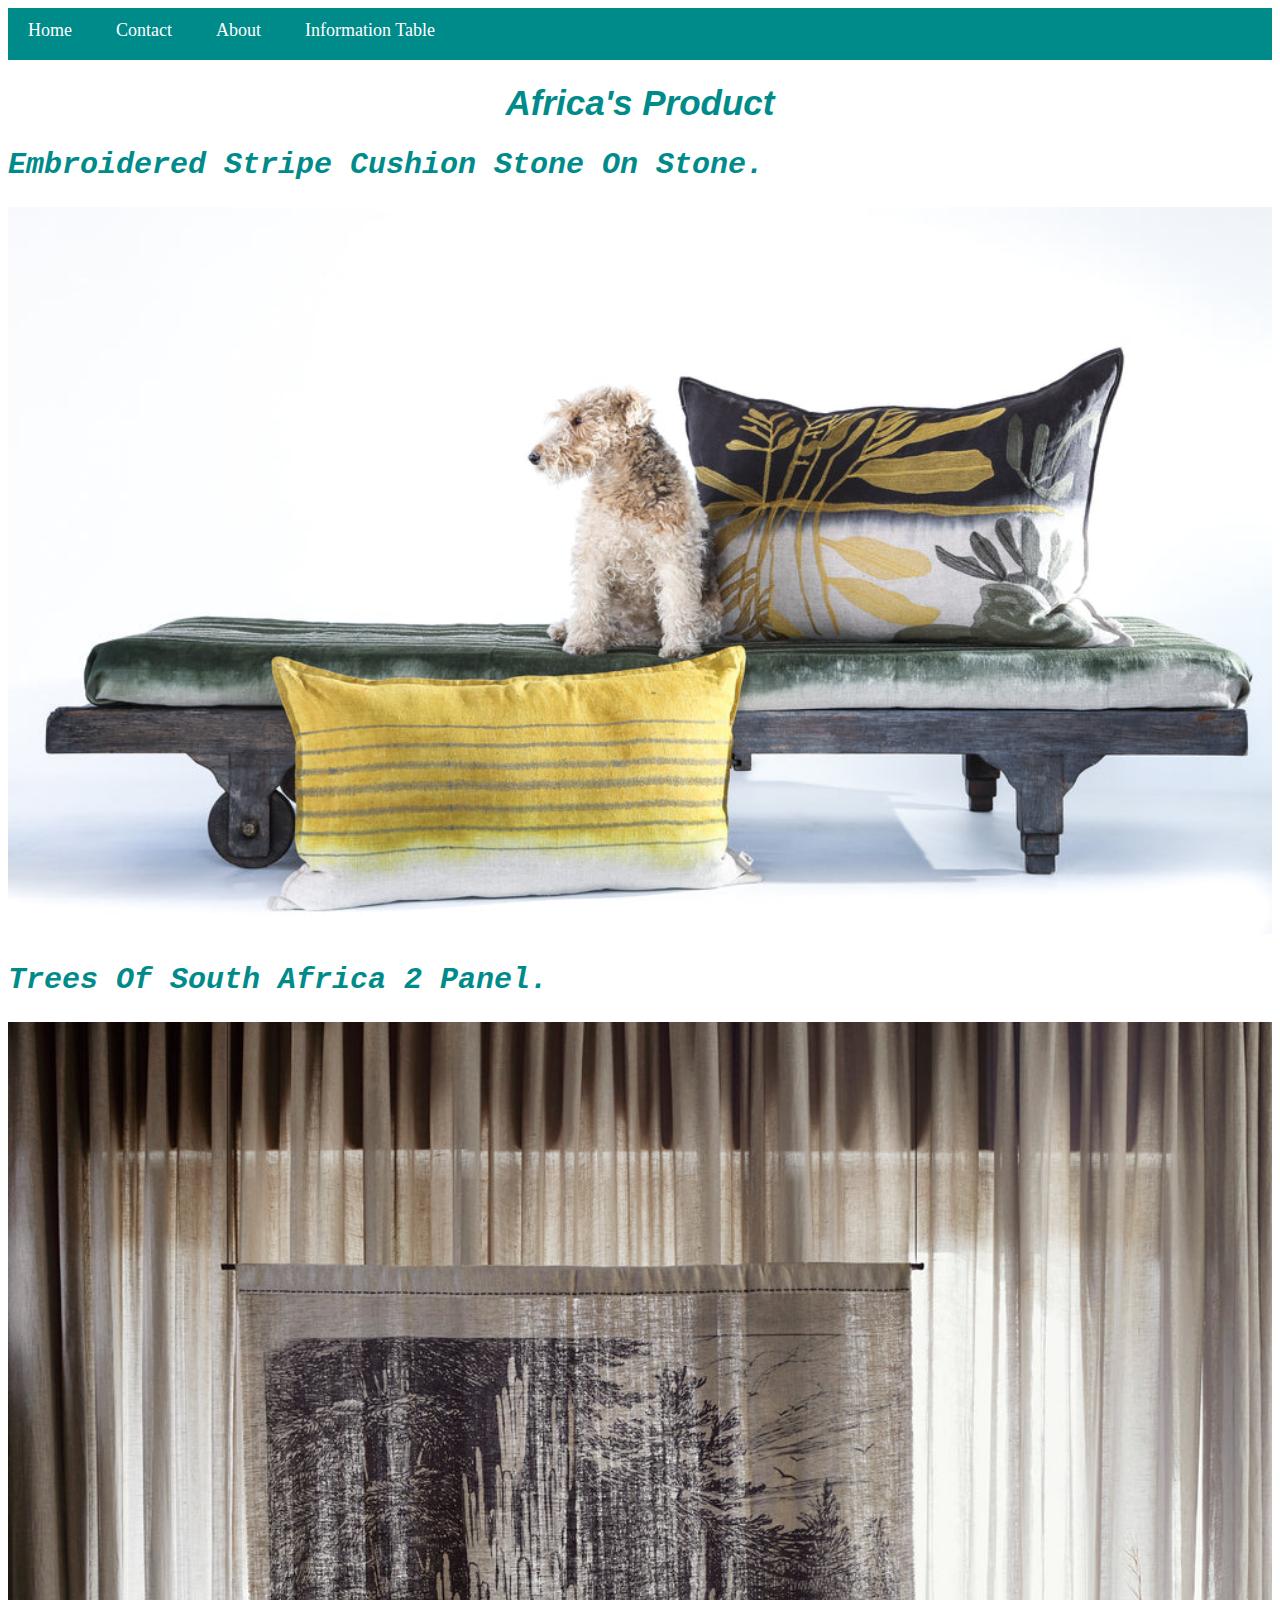
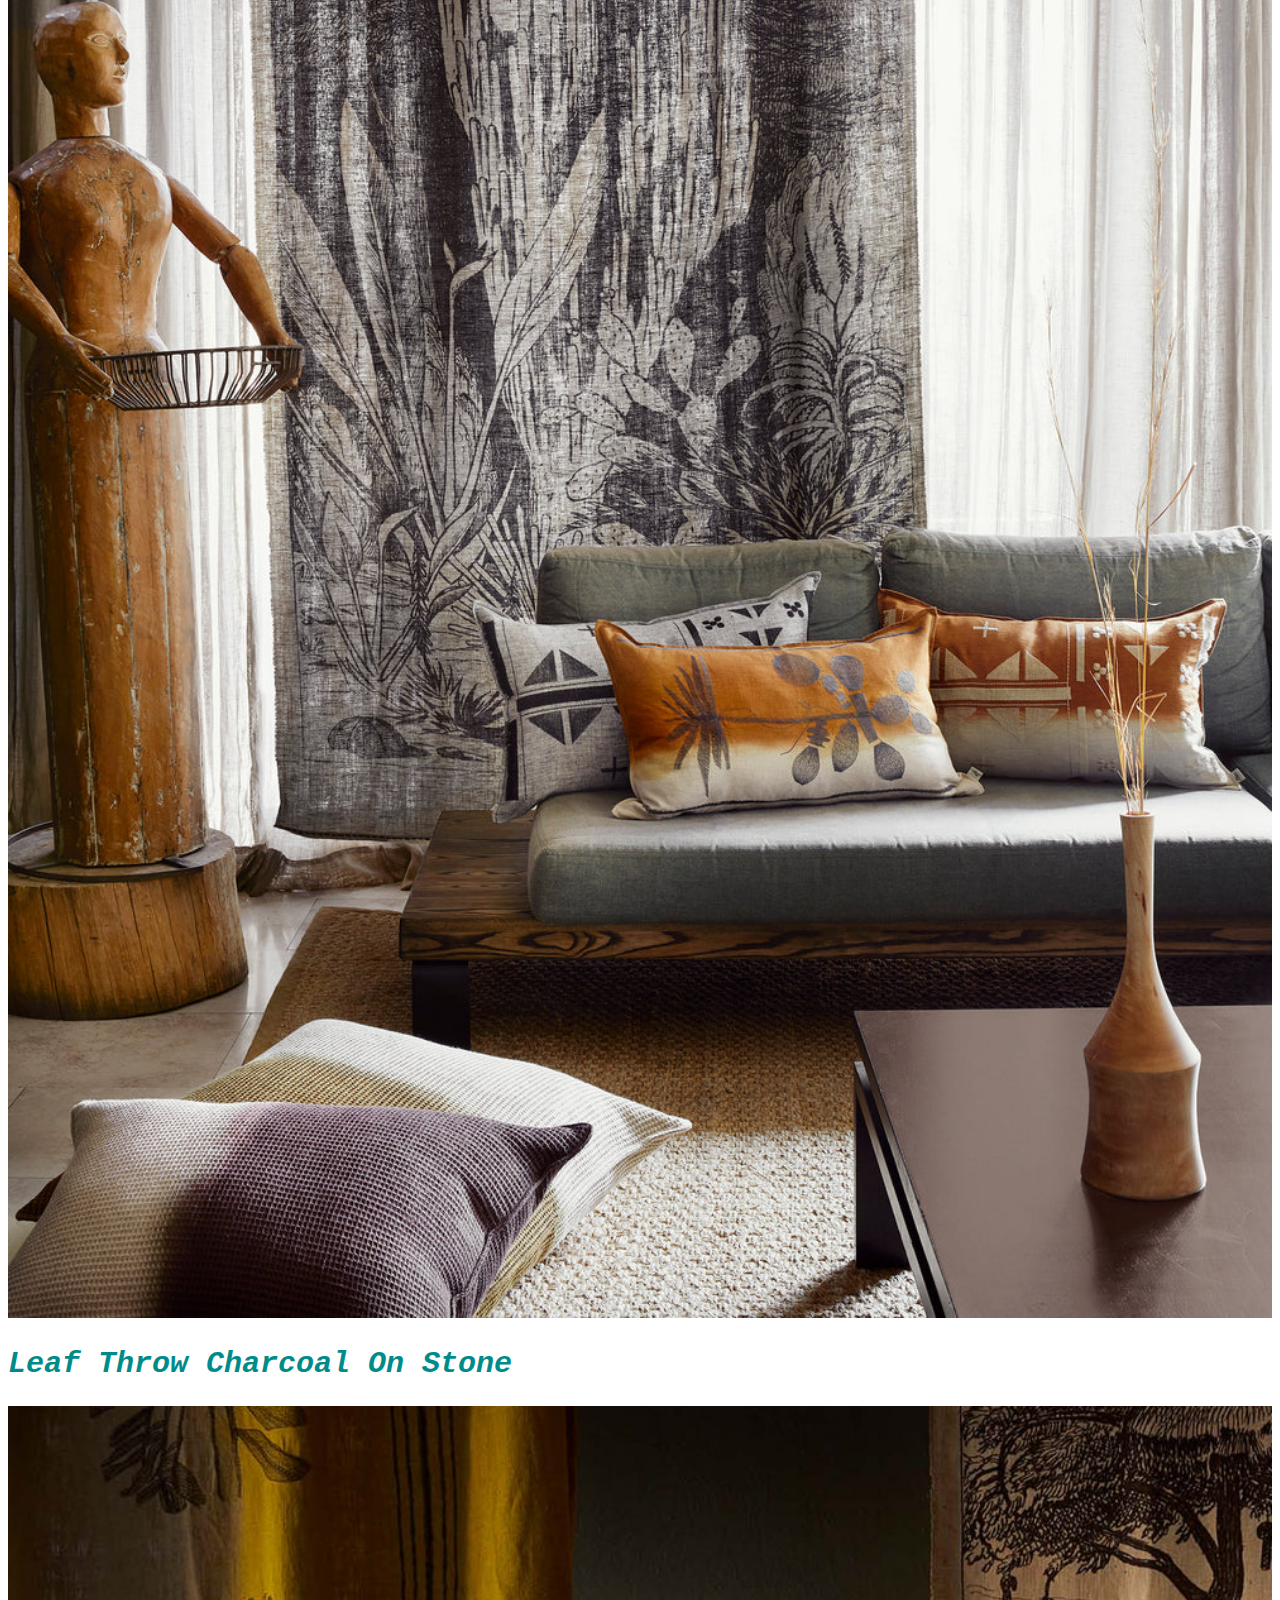
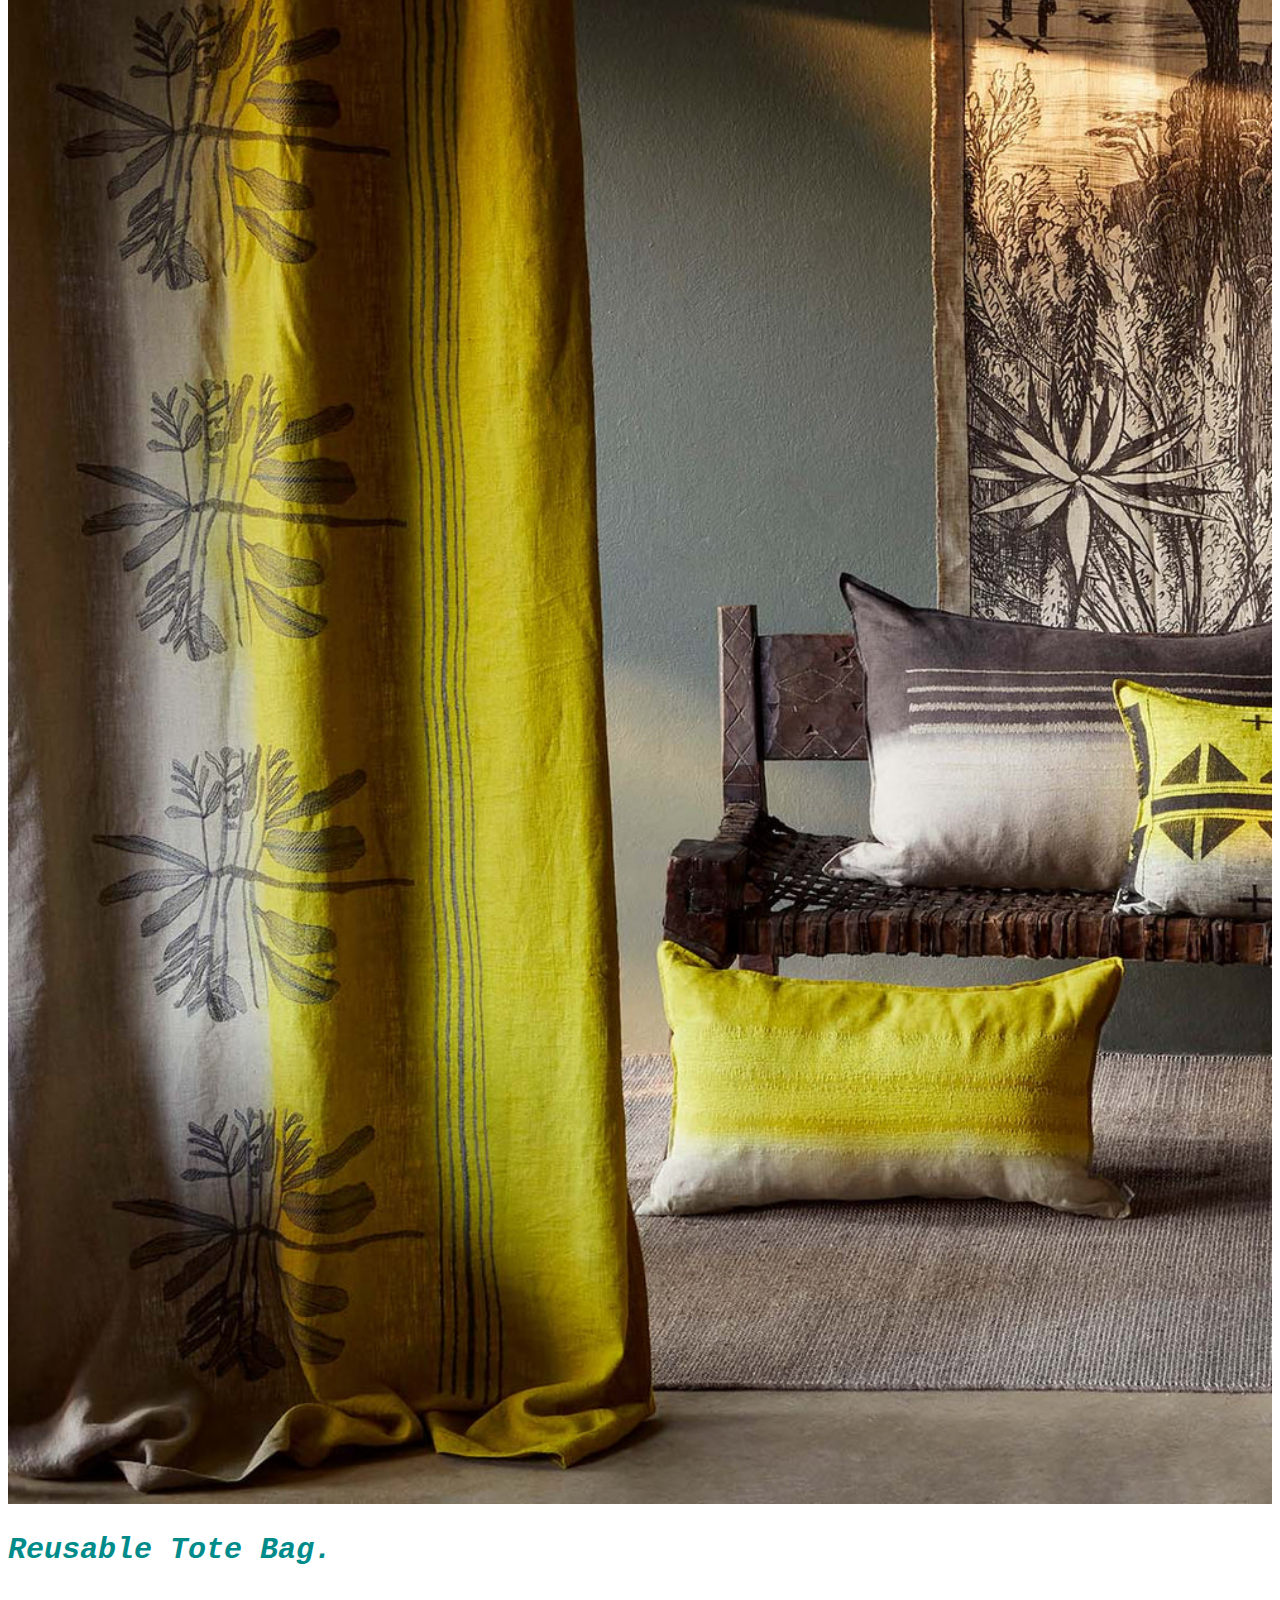
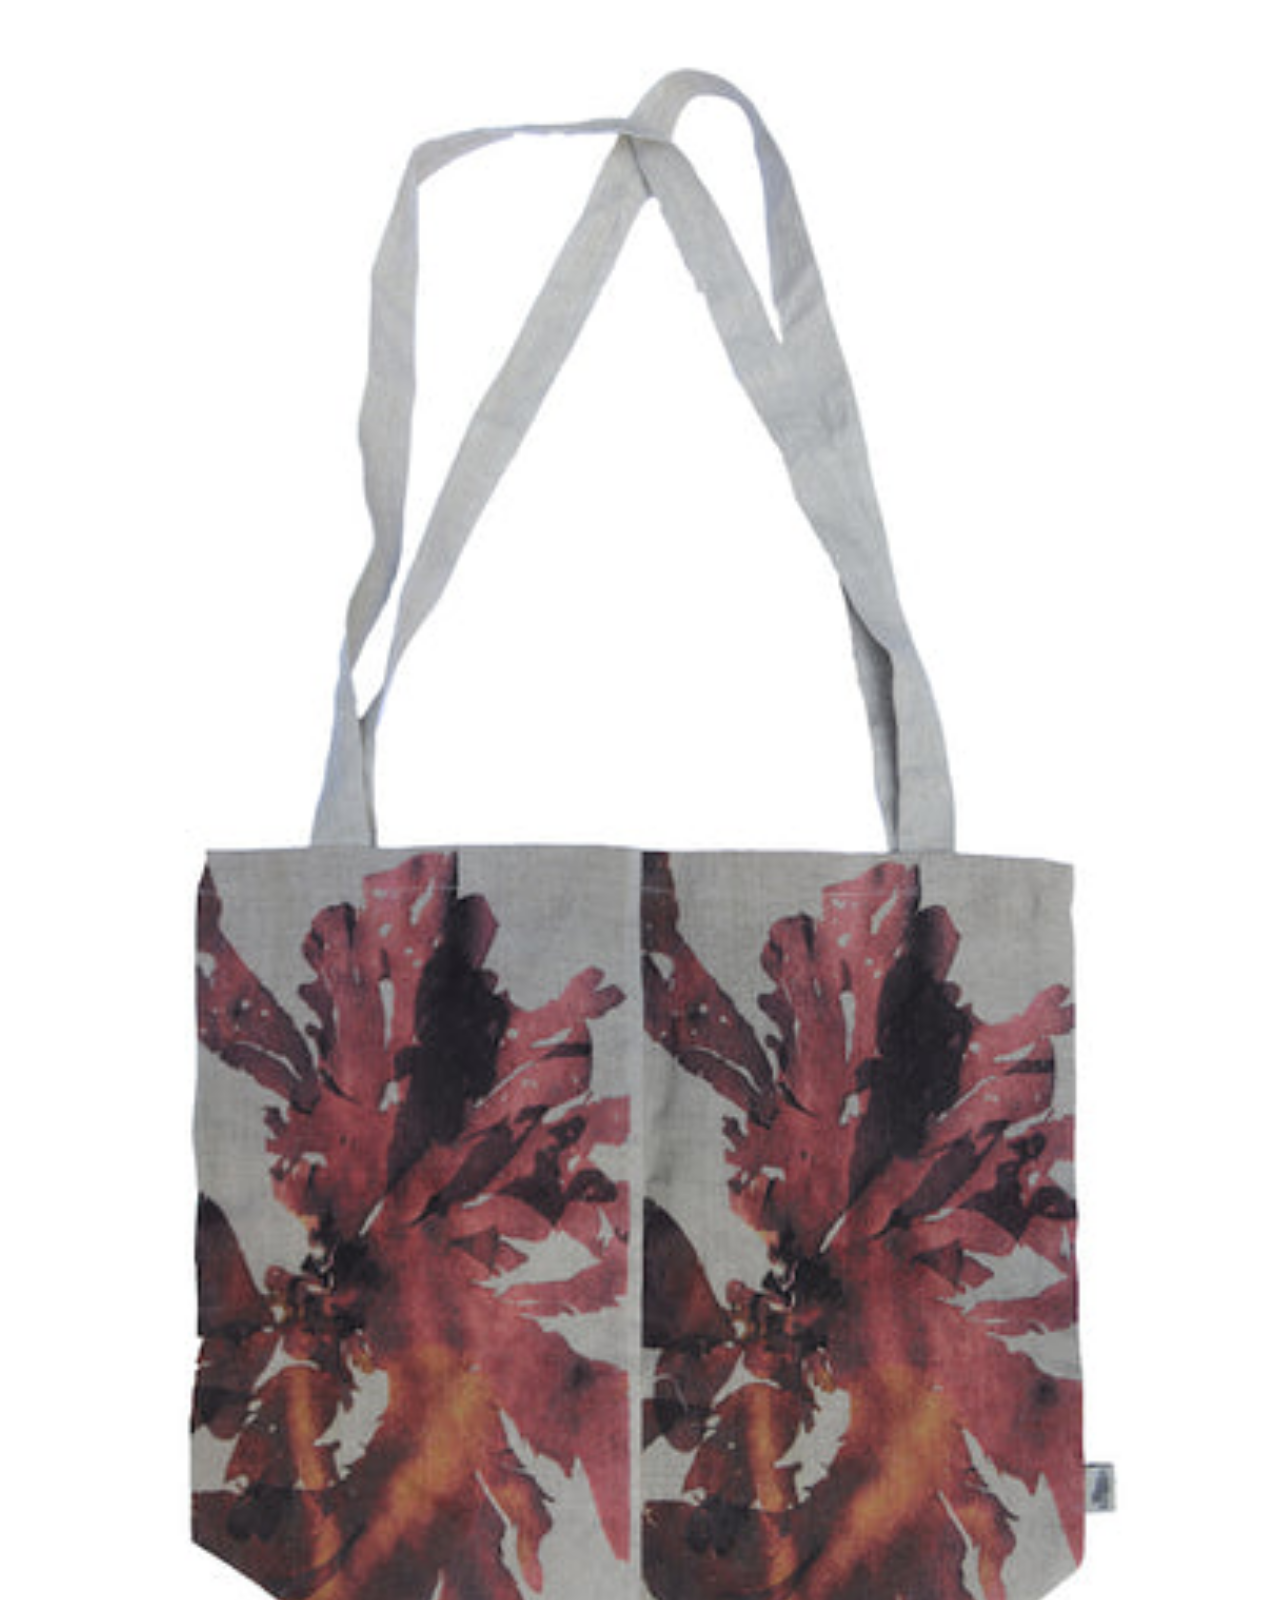
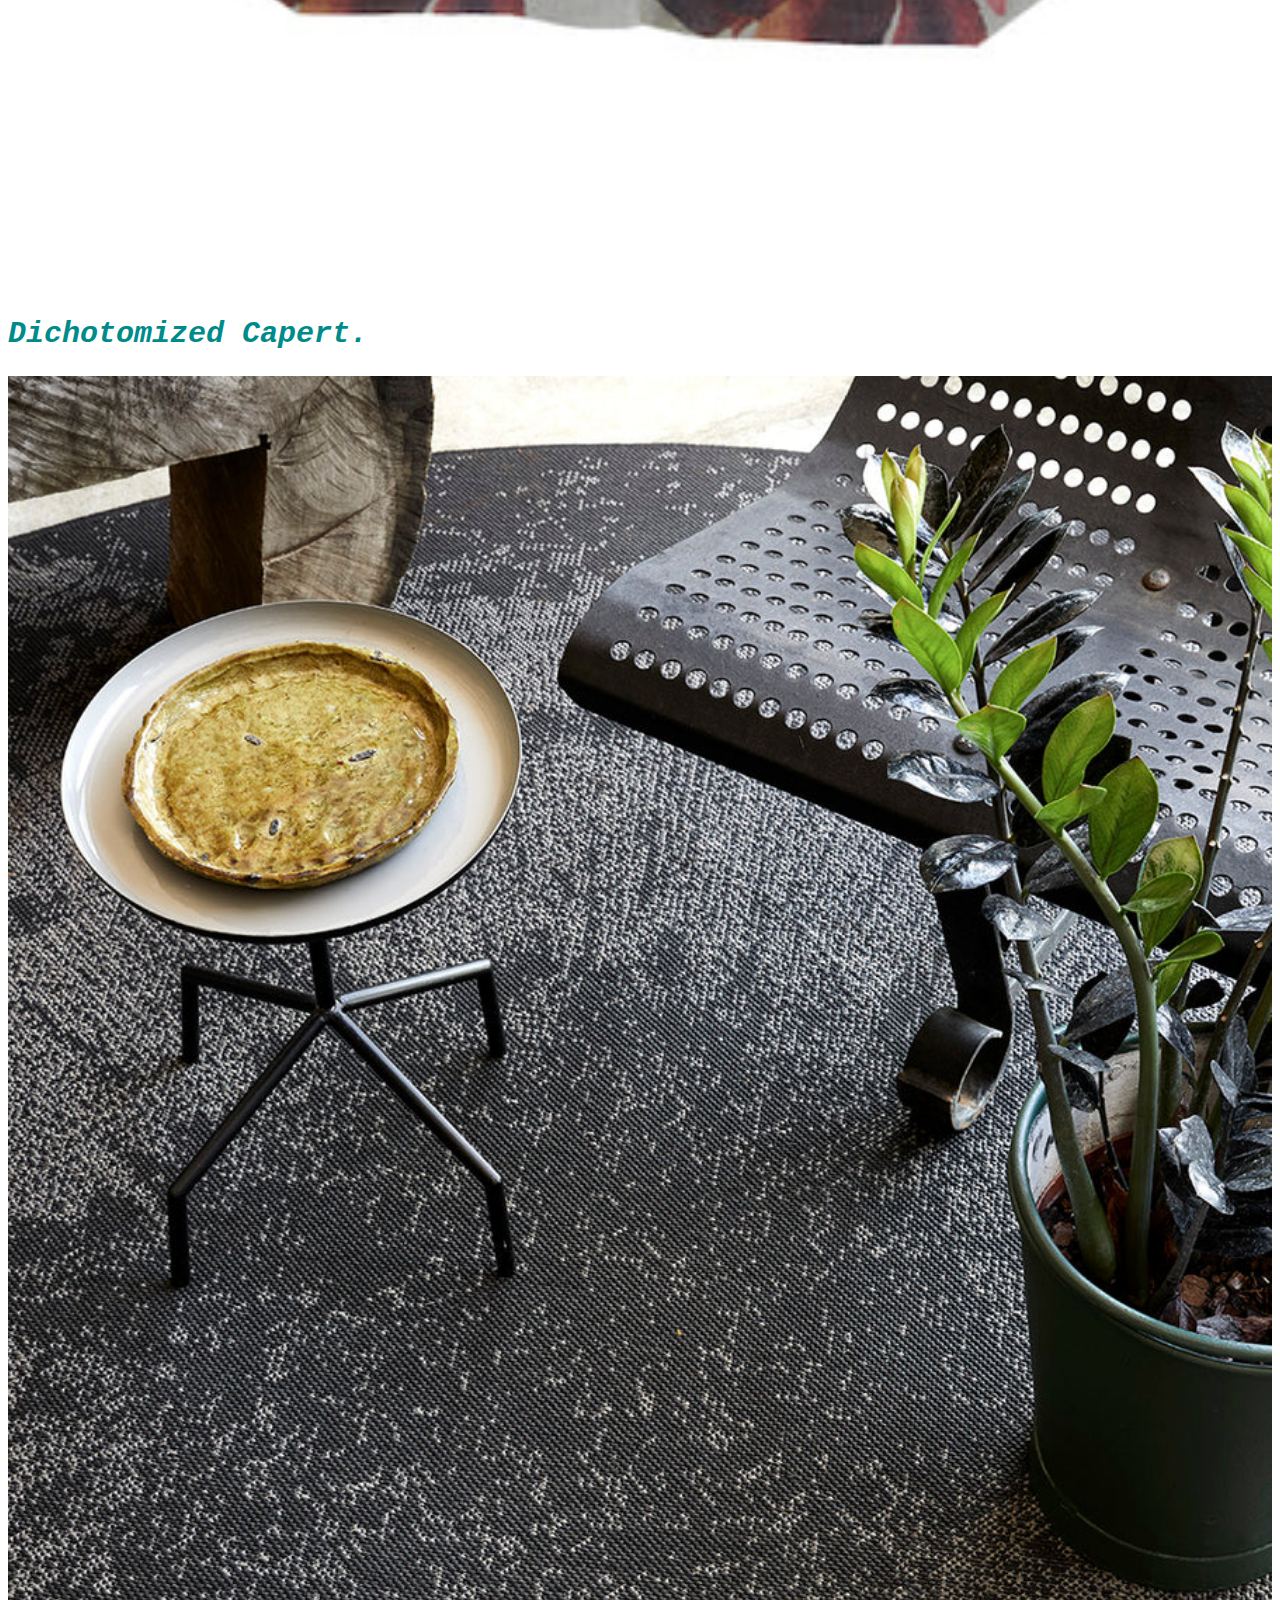
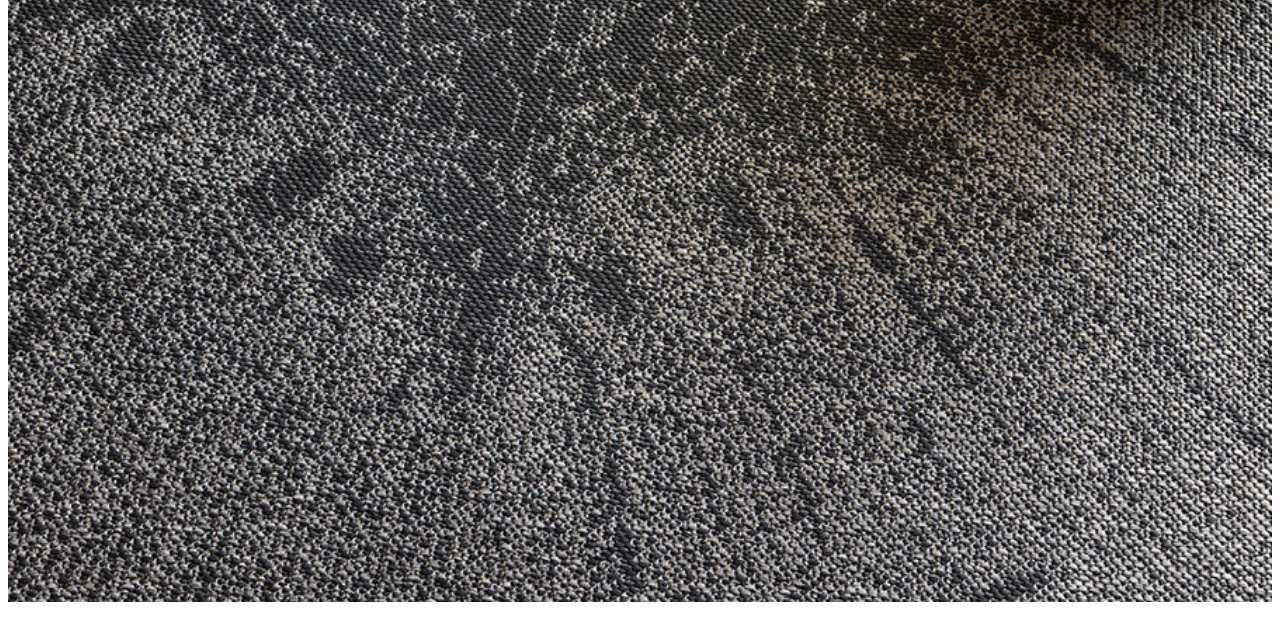
<file: index.html>
<!DOCTYPE html>
 <html>
     <head>
          <link rel="stylesheet" href="style.css">       
     </head>
     <body>
     <div id="menu">
                <a href="index.html">Home</a>
                <a href="contact.html">Contact</a>
                <a href="about.html">About</a>
                <a href="product-information-table.html">Information Table</a>
         </div>
        <div class="gallery">
              <h1>Africa's Product</h1>
                <h2>Embroidered Stripe Cushion Stone On Stone.</h2>
                  <a href="product1.html"><img src="images/image1.jpg"/></a>
              <h2>Trees Of South Africa 2 Panel.</h2>
                  <a href="product2.html"><img src="images/evolution_july22_04_low_1000x.jpg"/></a>
              <h2>Leaf Throw Charcoal On Stone</h2>
                  <a href="product3.html"><img src="images/LeafThrowCH-STAcidYellow_1000x%20(1).jpg"/></a>
              <h2>Reusable Tote Bag.</h2>
                  <a href="product4.html"><img src="images/web3_400x.jpg"/></a>
              <h2>Dichotomized Capert.</h2>
                  <a href="product5.html"><img src="images/evolution_nov22_09_low_900x.jpg"/></a>
            </div>
             <div class=""></div>
      </body>
 </html>
</file>
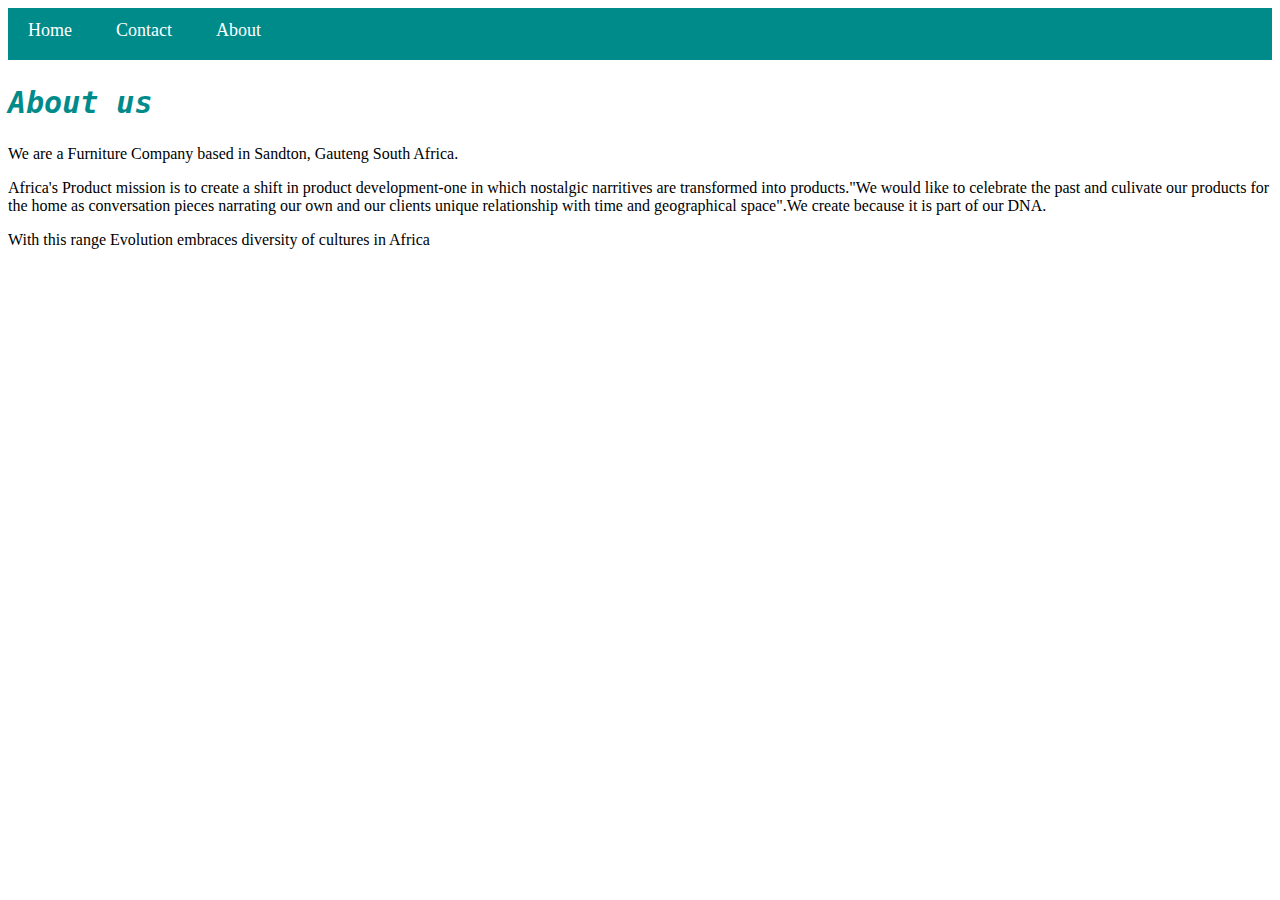
<file: about.html>
<!DOCTYPE html>
<html>
    <head>
          <link rel="stylesheet" href="style.css">
    </head>
   <body>
      <div id="menu">
          <a href="index.html">Home</a>
          <a href="contact.html">Contact</a>
          <a href="about.html">About</a>
      </div>
        <h2>About us</h2>
          <p>We are a Furniture Company based in Sandton, Gauteng South Africa.</p>
          <p>Africa's Product mission is to create a shift in product development-one in which nostalgic narritives are transformed into products."We would like to celebrate the past and culivate our products for the home as conversation pieces narrating our own and our clients unique relationship with time and geographical space".We create because it is part of our DNA. </p> 
          <P>With this range Evolution embraces diversity of cultures in Africa</P>
   </body>
</html>
</file>
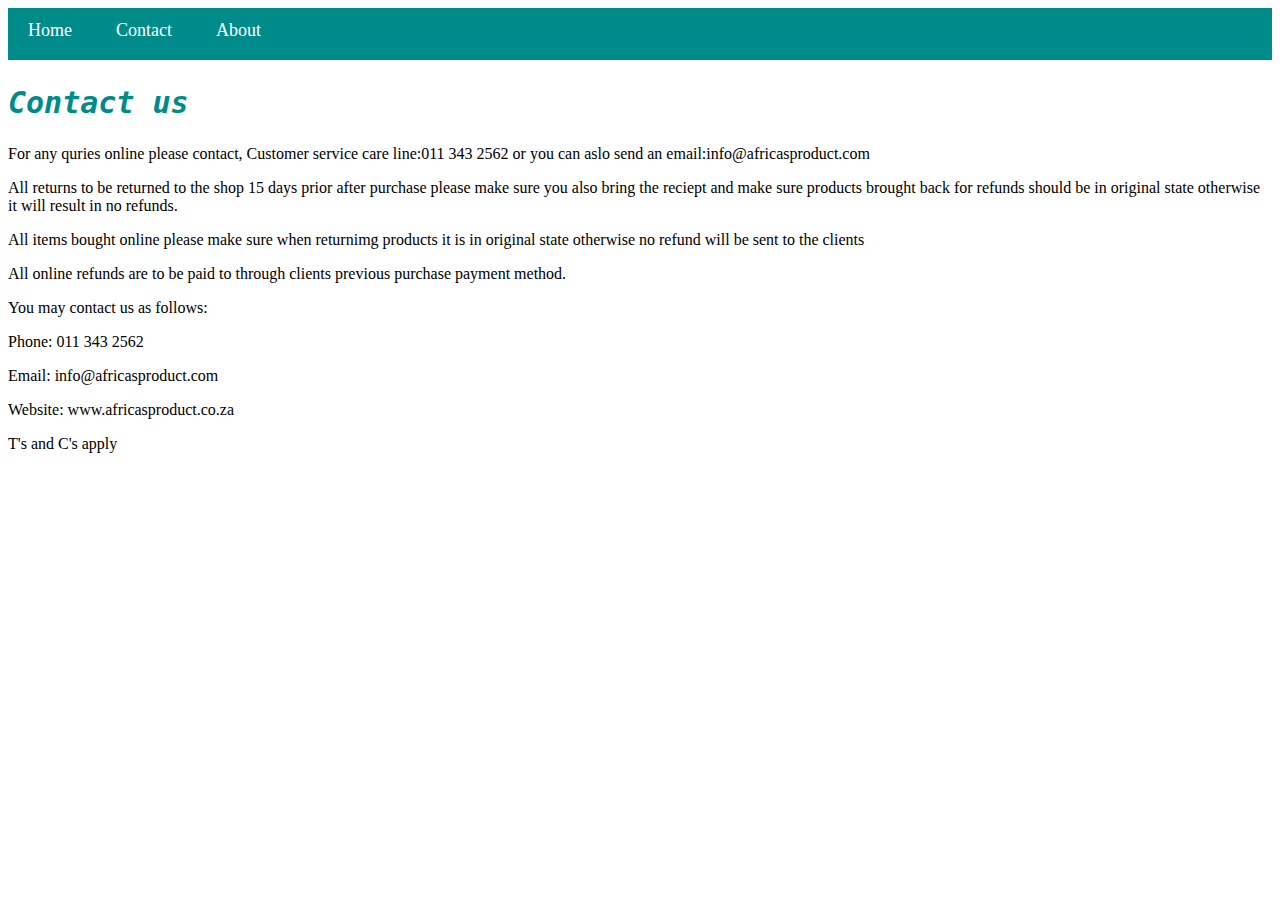
<file: contact.html>
<!DOCTYPE html>
<html>
    <head>
         <link rel="stylesheet" href="style.css">
    </head>
    <body>
       <div id="menu">
          <a href="index.html">Home</a>
          <a href="contact.html">Contact</a>
          <a href="about.html">About</a>
       </div>
        <h2>Contact us</h2>
          <p>For any quries online please contact, Customer service care line:011 343 2562 or you can aslo send an email:info@africasproduct.com</p>
          <p>All returns to be returned to the shop 15 days prior after purchase please make sure you also bring the reciept and make sure products brought back for refunds should be in original state otherwise it will result in no refunds.</p>
          <p>All items bought online please make sure when returnimg products it is in original state otherwise no refund will be sent to the clients</p>
          <P>All online refunds are to be paid to through clients previous purchase payment method.</P>
          <p>You may contact us as follows:</p>
          <p>Phone: 011 343 2562</p>
          <p>Email: info@africasproduct.com</p>
          <p>Website: www.africasproduct.co.za</p>
          <p>T's and C's apply</p>
    </body>
</html>
</file>
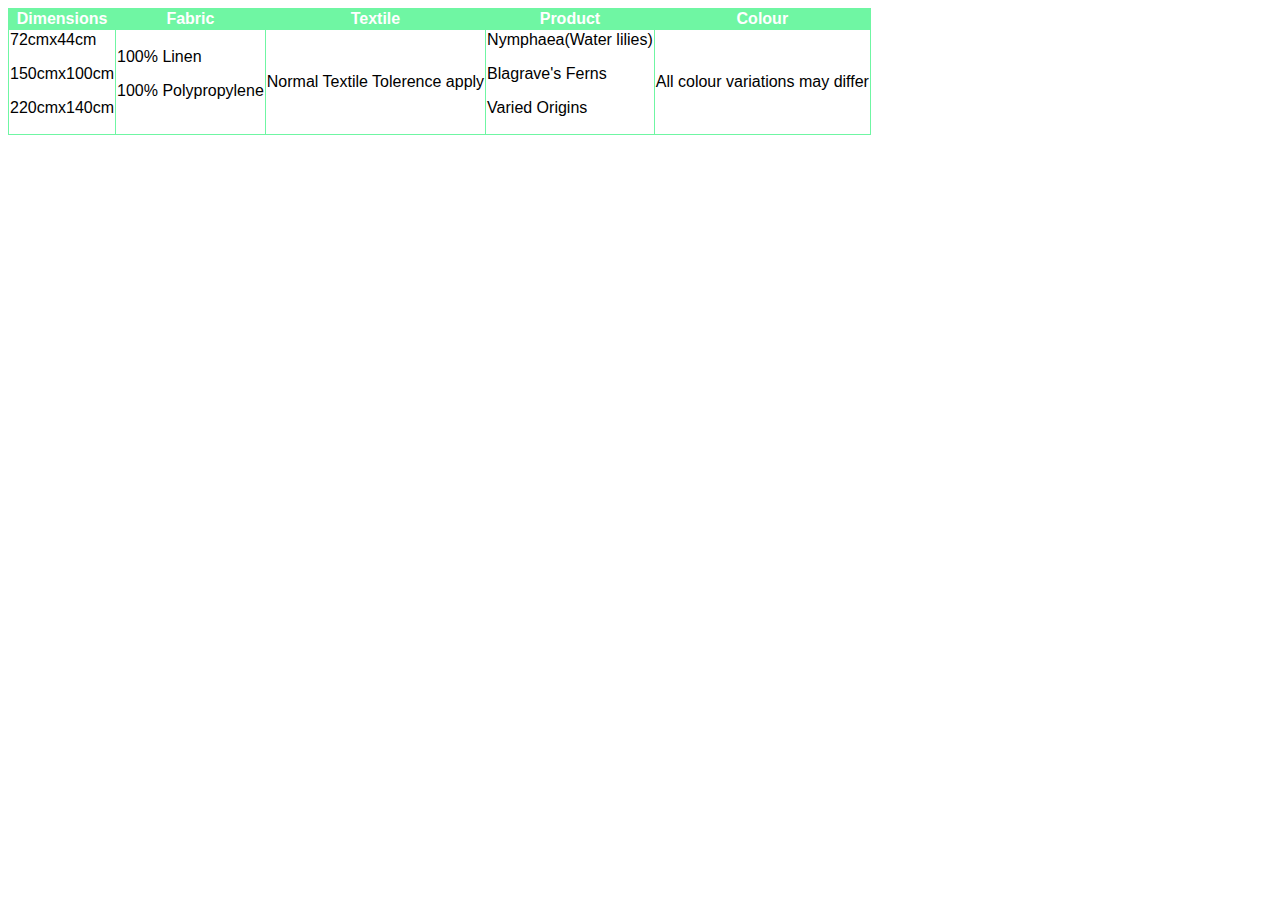
<file: product-information-table.html>
<!DOCTYPE html>
<html>
      <head>
               <link rel="stylesheet" href="style.css">
      </head>

      <body>
            <table border="1">
                  <tr>
                      <th>Dimensions</th>
                      <th>Fabric</th>
                      <th>Textile</th>
                      <th>Product</th>
                      <th>Colour</th>
                      </tr>
                   
                   <tr>
                       <td>72cmx44cm<P>150cmx100cm</P><p>220cmx140cm</p></td>
                       <td>100% Linen<p>100% Polypropylene</p></td>
                       <td>Normal Textile Tolerence apply</td>
                       <td>Nymphaea(Water lilies)<p>Blagrave's Ferns</p><P>Varied Origins</P></td>
                       <td>All colour variations may differ</td>
                    </tr>
             </table>
        </body>
</html
</file>
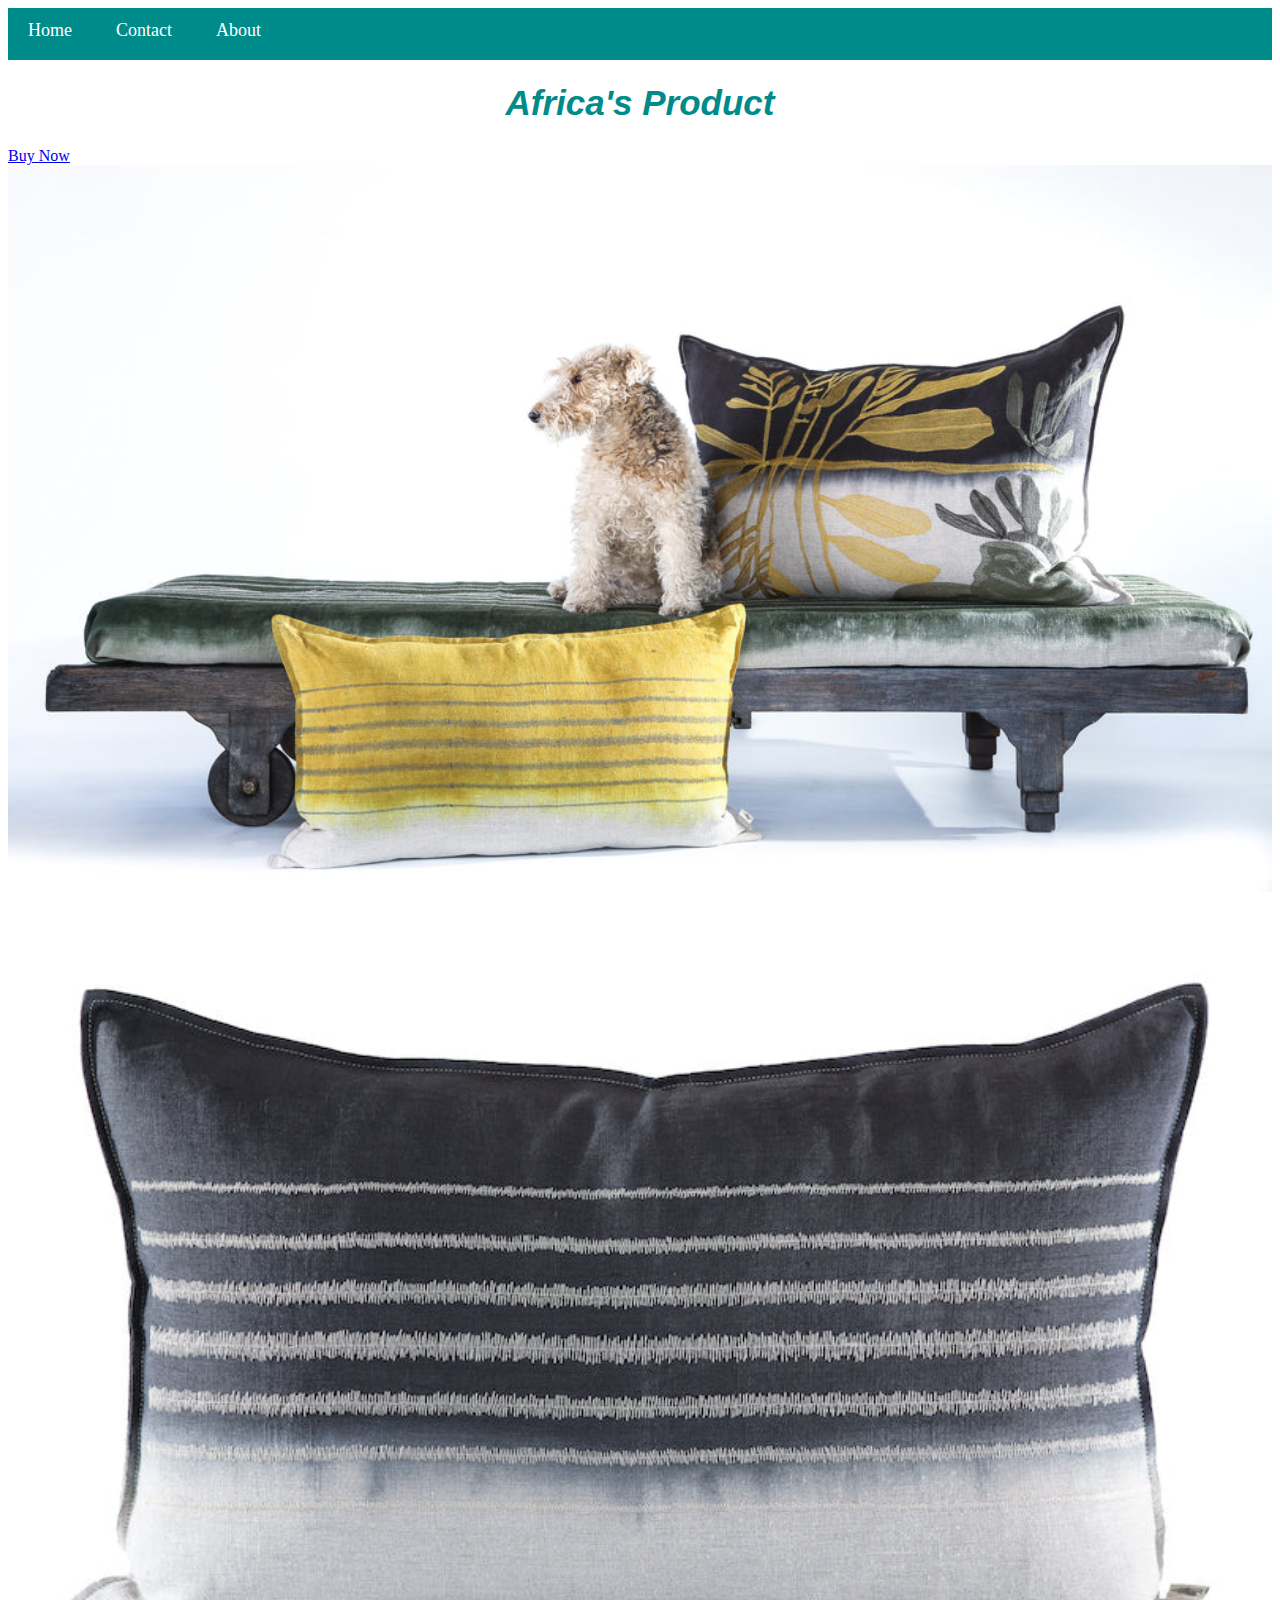
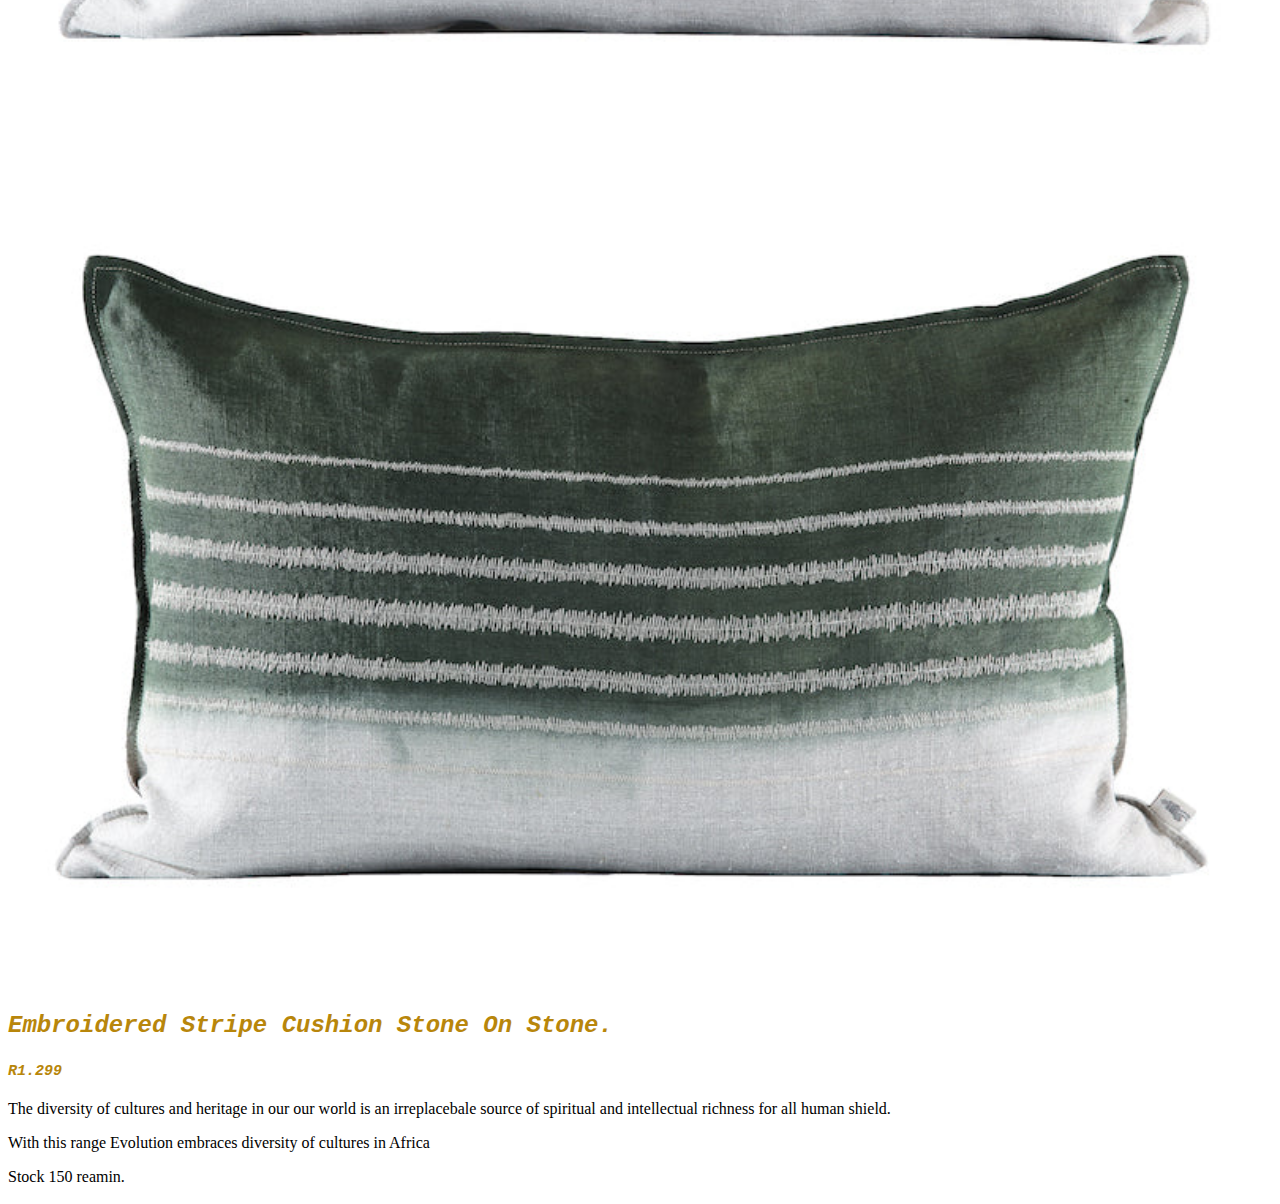
<file: product1.html>
<!DOCTYPE html>
<html>
    <head>
       <link rel="stylesheet" href="style.css">
    </head>
    <body>
           <div id="menu">
               <a href="index.html">Home</a>
               <a href="contact.html">Contact</a>
               <a href="about.html">About</a>
          </div>
            <h1>Africa's Product</h1>
         <div id=button>
               <a href="product1.html">Buy Now</a>
         </div>
        <div class="gallery">
               <img src="images/image1.jpg"/>
               <img src="images/Stripe_St-St_Charcoal_800x.jpg"/>
               <img src="images/Stripe_St-St_Green_800x.jpg"/>
         </div>
             <h3><b>Embroidered Stripe Cushion Stone On Stone.</b></h3>
             <h4><b>R1.299</b></h4>
               <P>The diversity of cultures and heritage in our our world is an irreplacebale source of spiritual and intellectual richness for all human shield.</P>
               <P>With this range Evolution embraces diversity of cultures in Africa</P>
               <p>Stock 150 reamin.</p>    
     </body>
</html>
</file>
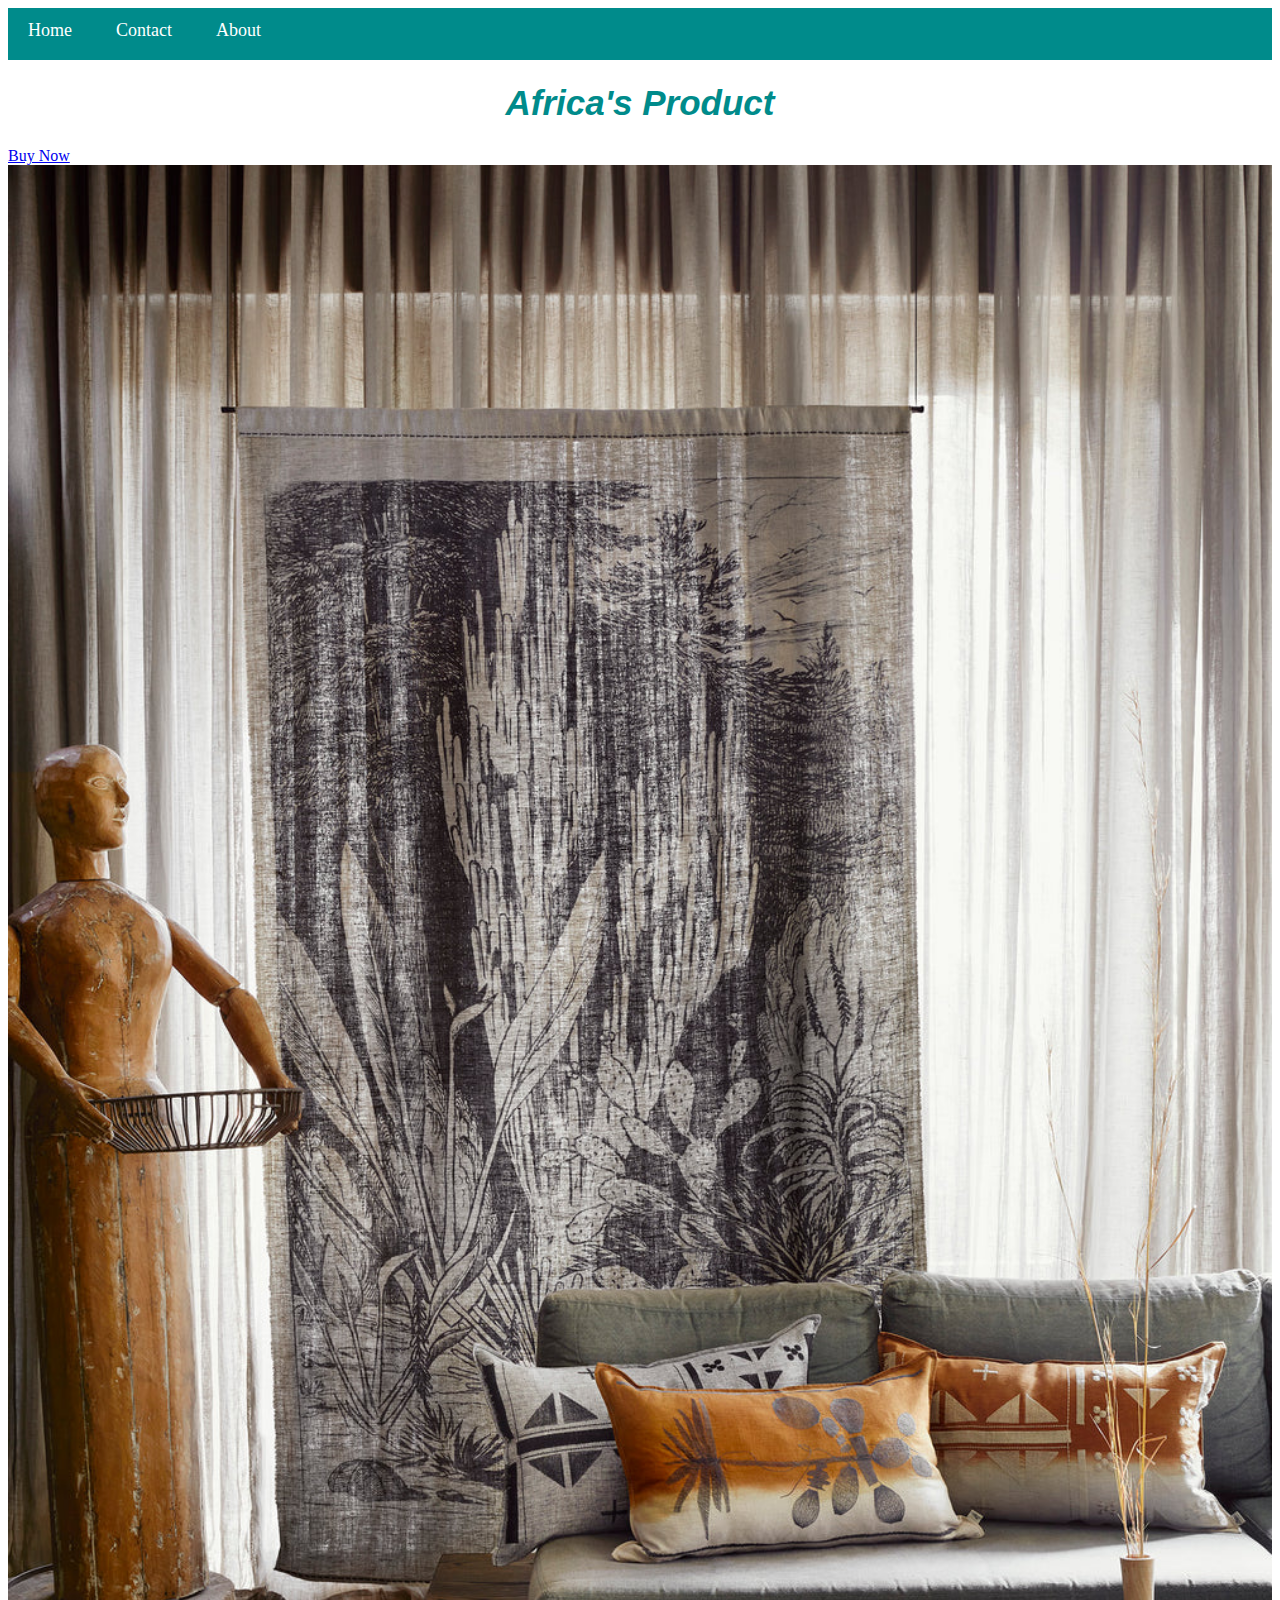
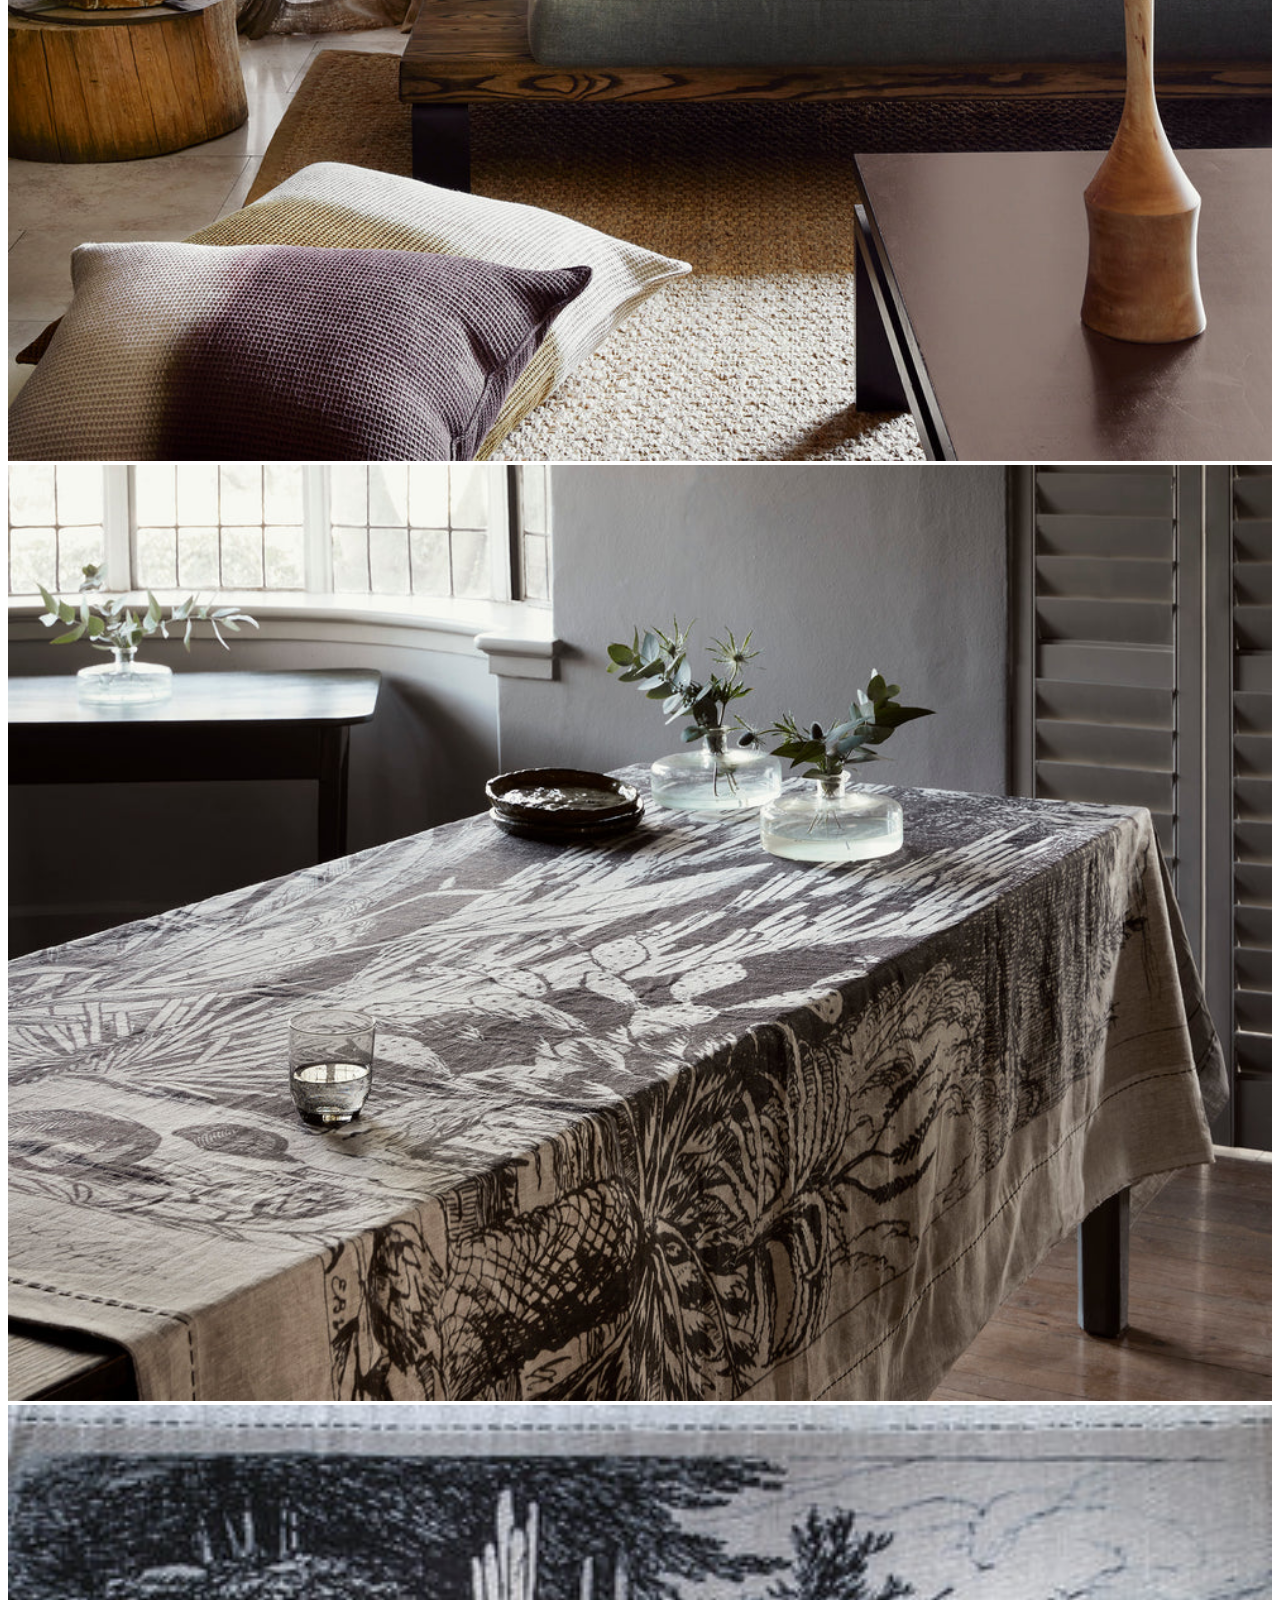
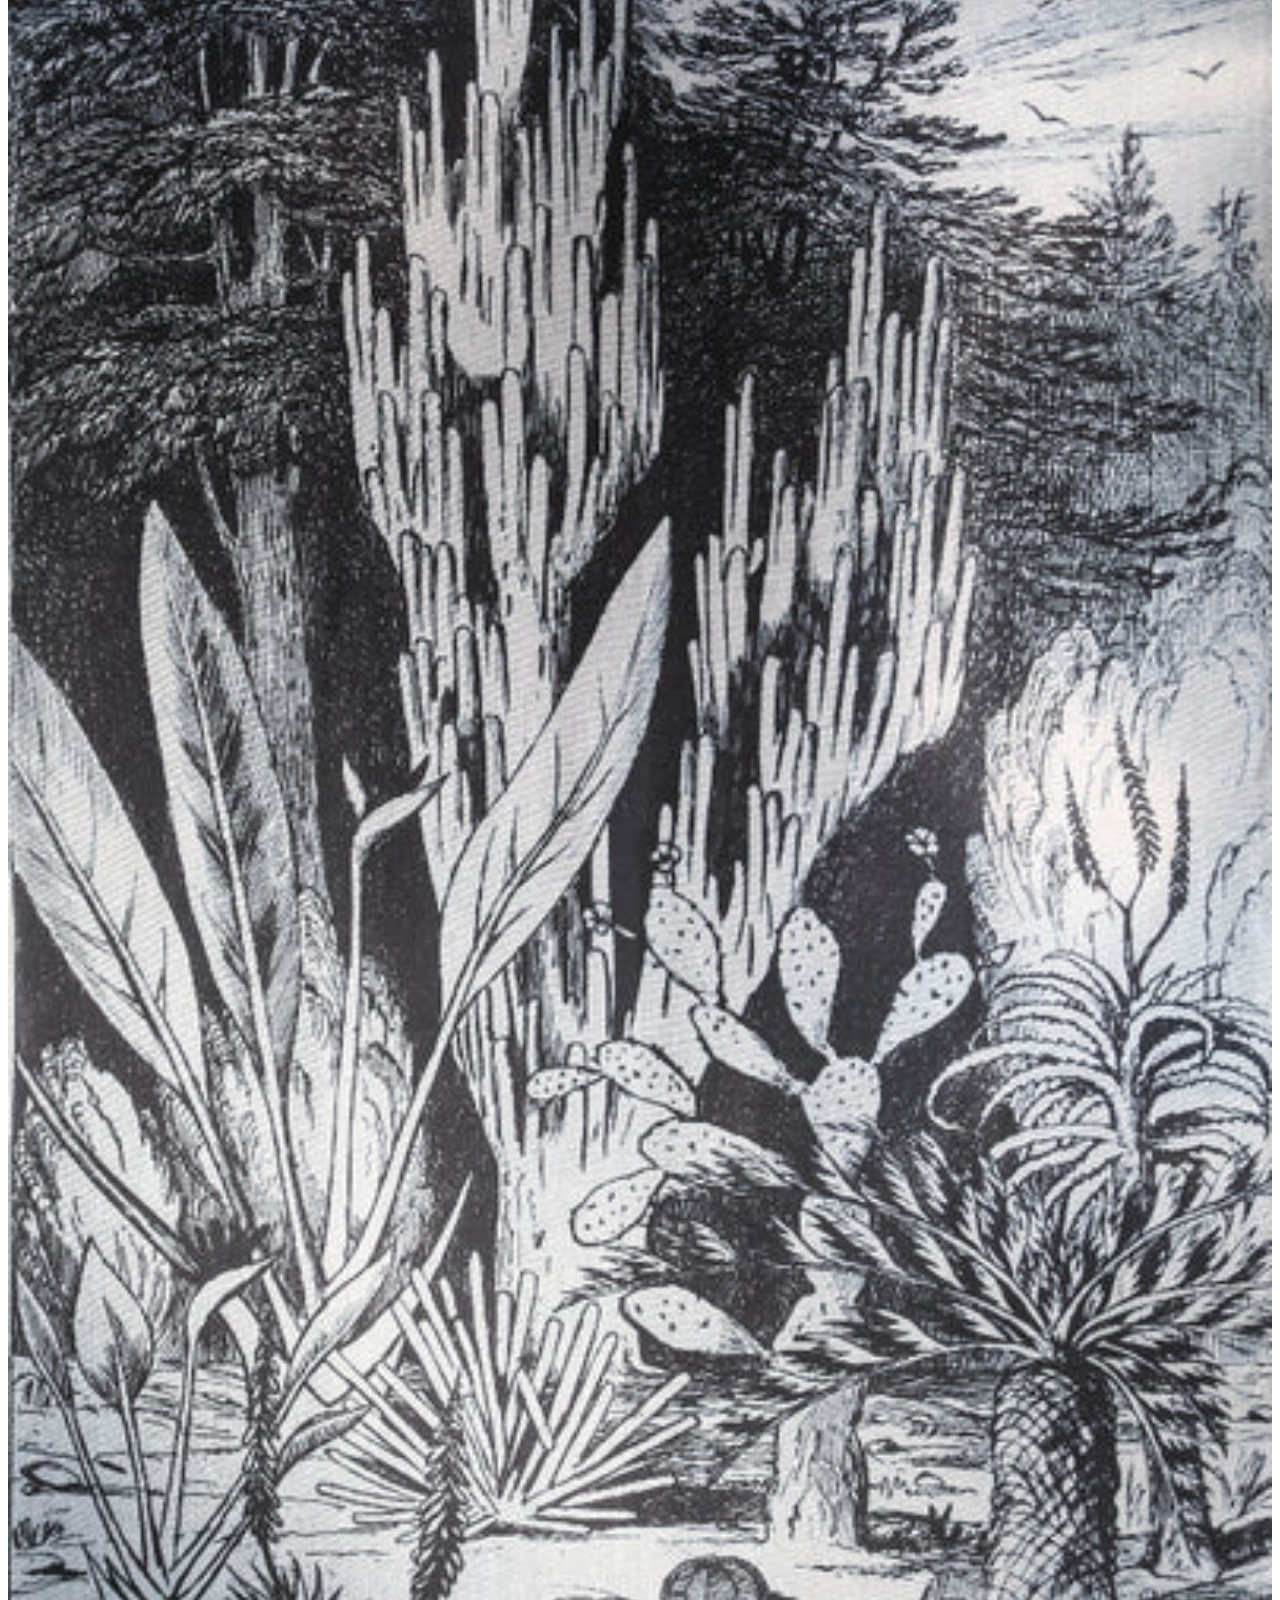
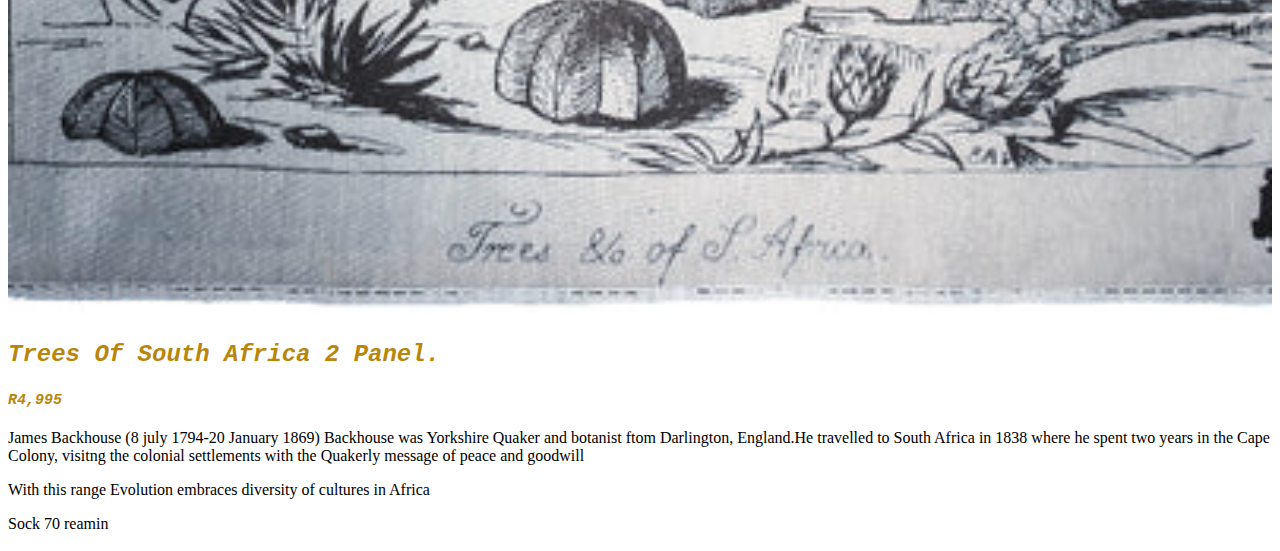
<file: product2.html>
<!DOCTYPE html>
<html>
    <head>
         <link rel="stylesheet" href="style.css">
    </head>
    <body>
          <div id="menu">
               <a href="index.html">Home</a>
               <a href="contact.html">Contact</a>
               <a href="about.html">About</a>
         </div>
             <h1>Africa's Product</h1>
     <div id=button>
               <a href="product2.html">Buy Now</a>
     </div>
     <div class="gallery">
             <img src="images/evolution_july22_04_low_1000x.jpg"/>
             <img src="images/evolution_july22_01_low_1000x.jpg"/>
             <img src="images/image_40a7e059-dba4-46e3-ae3f-47c40b2c1048_400x.jpeg"/>
     </div>
             <h3><b>Trees Of South Africa 2 Panel.</b></h3>
             <h4><b>R4,995</b></h4>
              <P>James Backhouse (8 july 1794-20 January 1869) Backhouse was Yorkshire Quaker and botanist ftom Darlington, England.He travelled to South Africa in 1838 where he spent two years in the Cape Colony, visitng the colonial settlements with the Quakerly message of peace and goodwill </P>
              <P>With this range Evolution embraces diversity of cultures in Africa</P>
               <P>Sock 70 reamin</P>    
     </body>
</html>
</file>
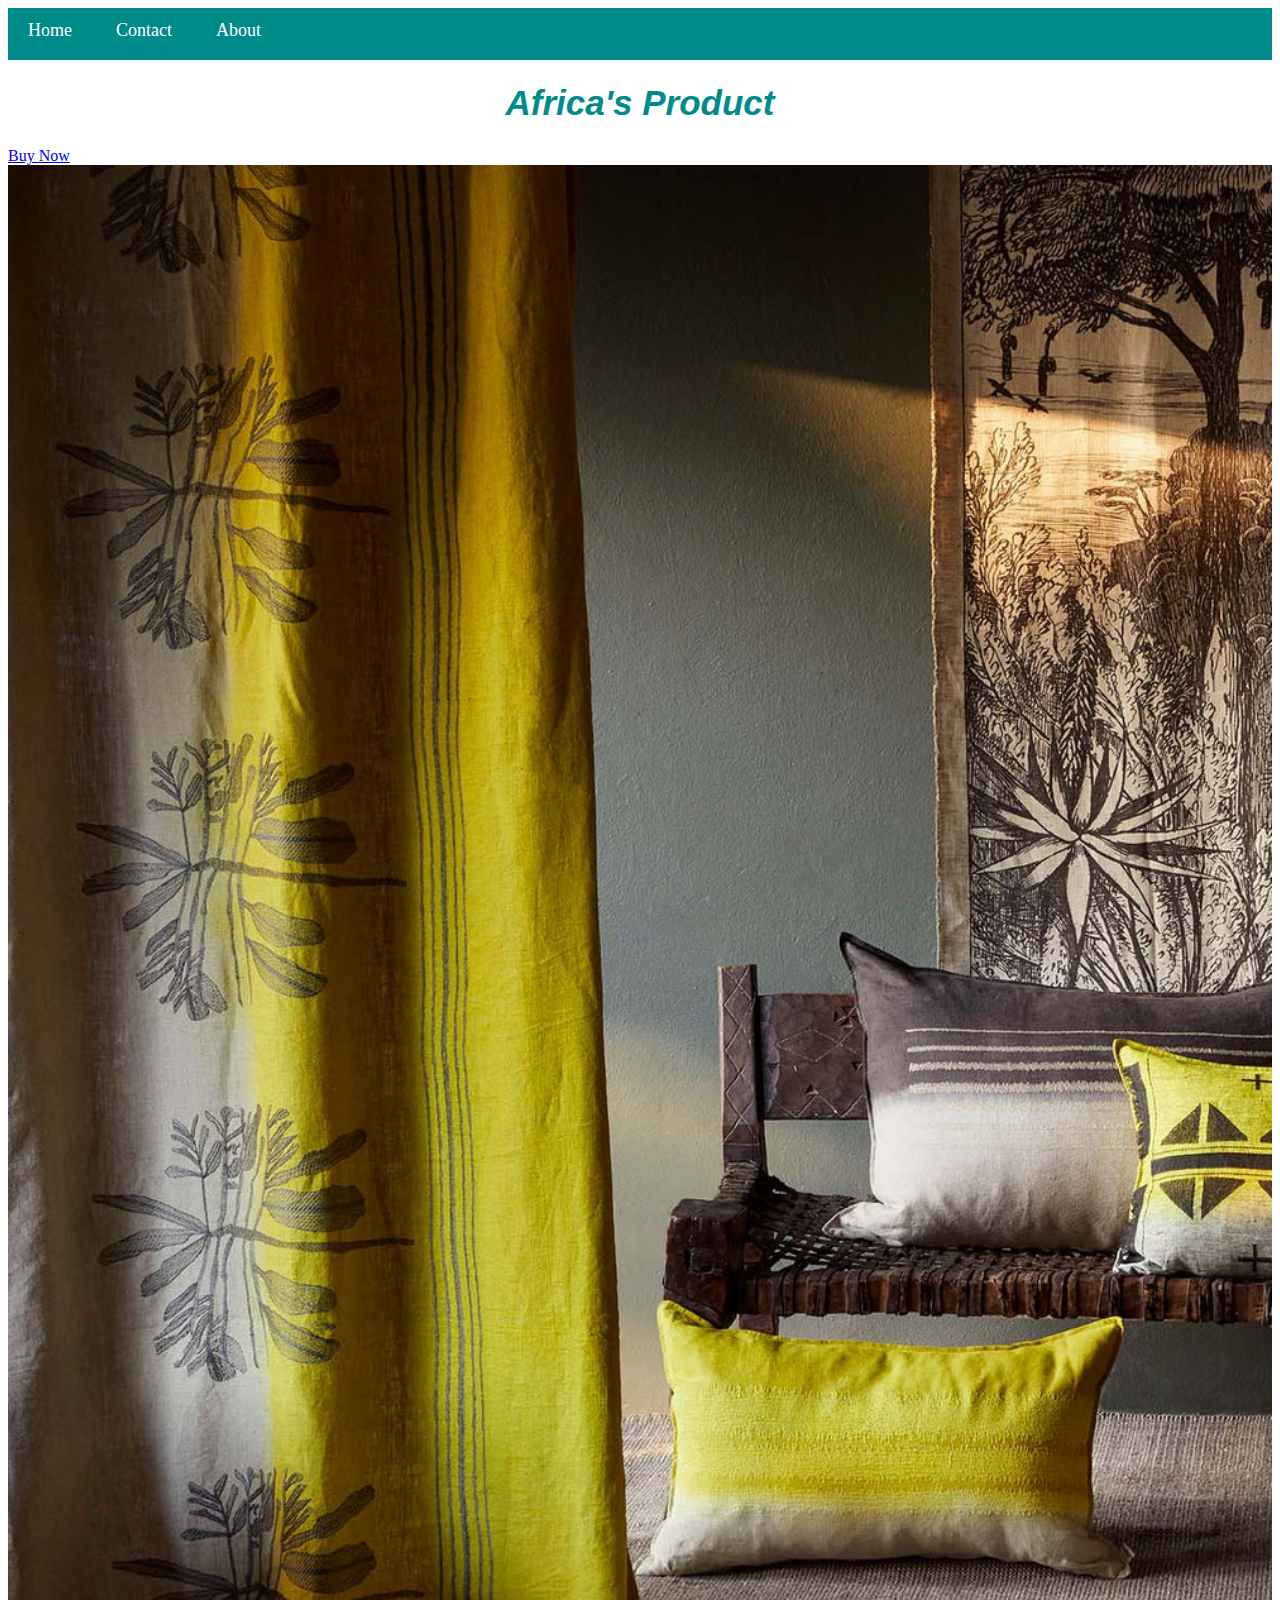
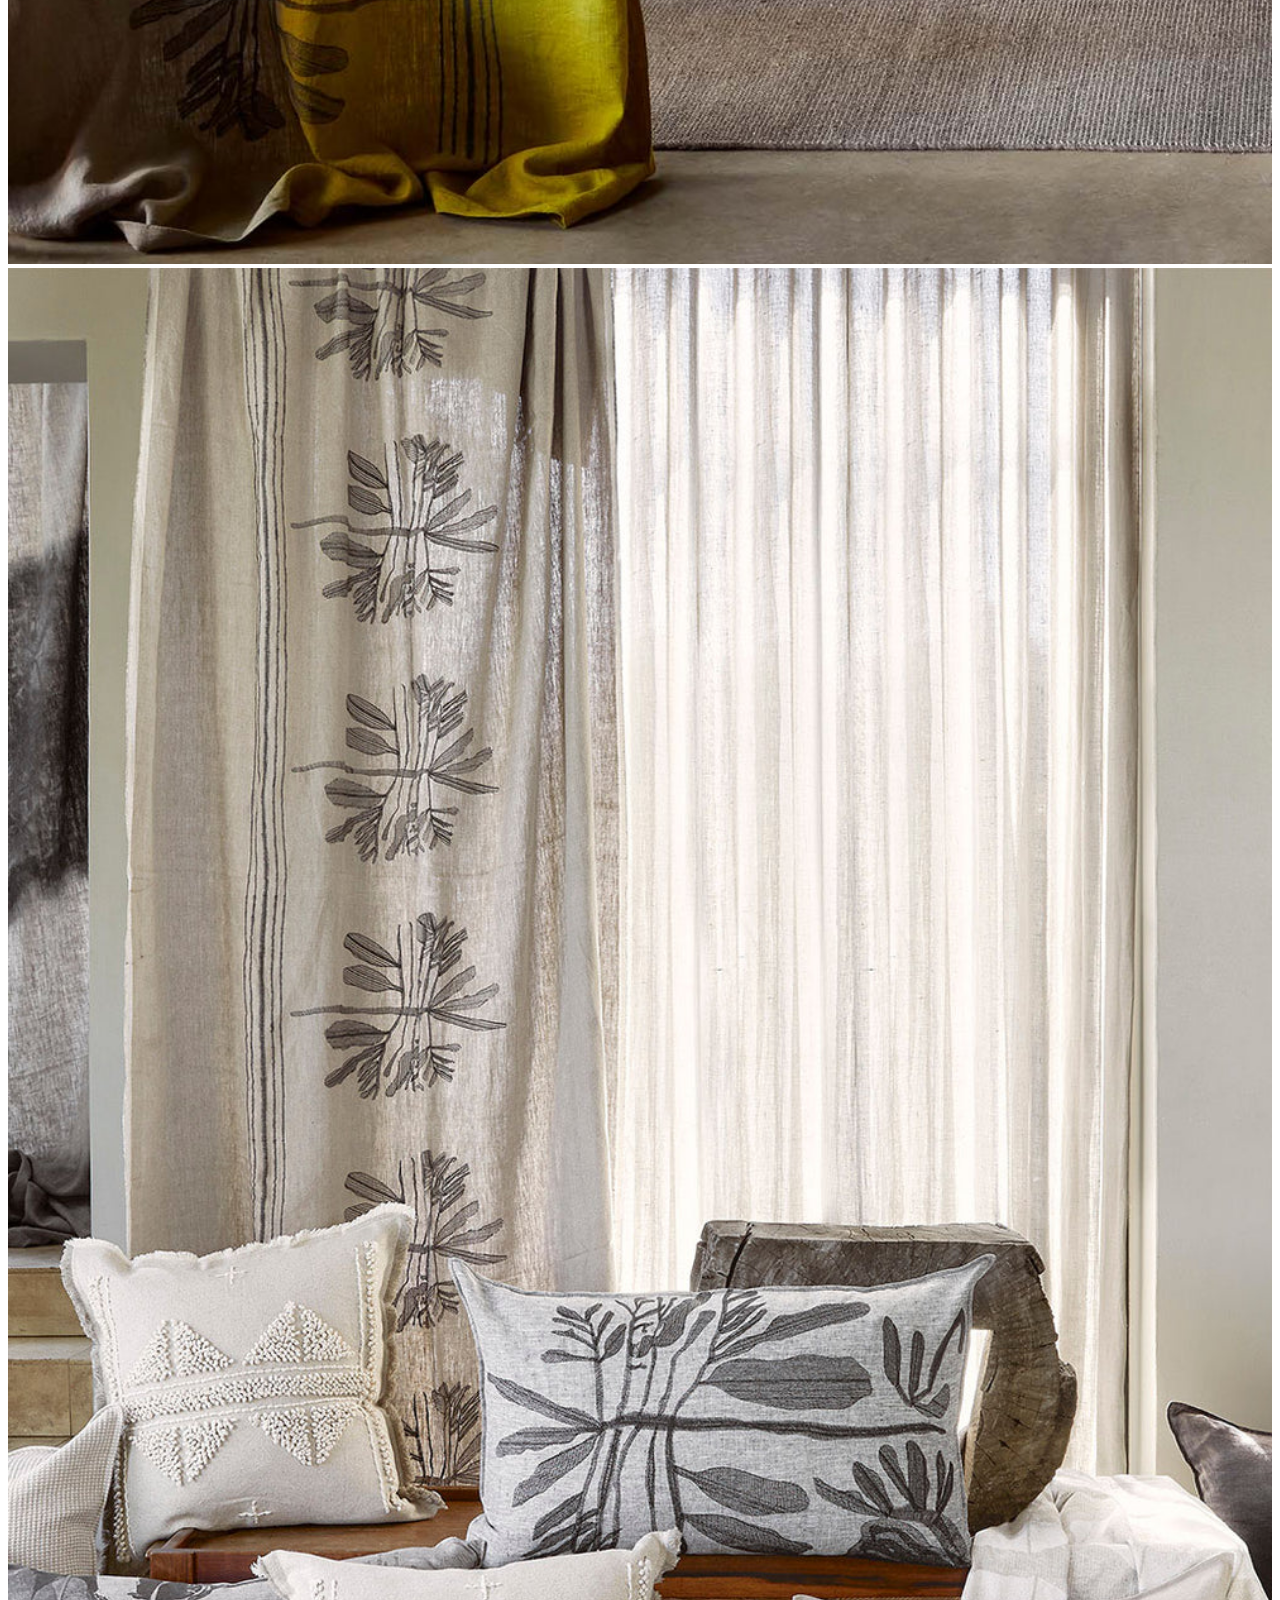
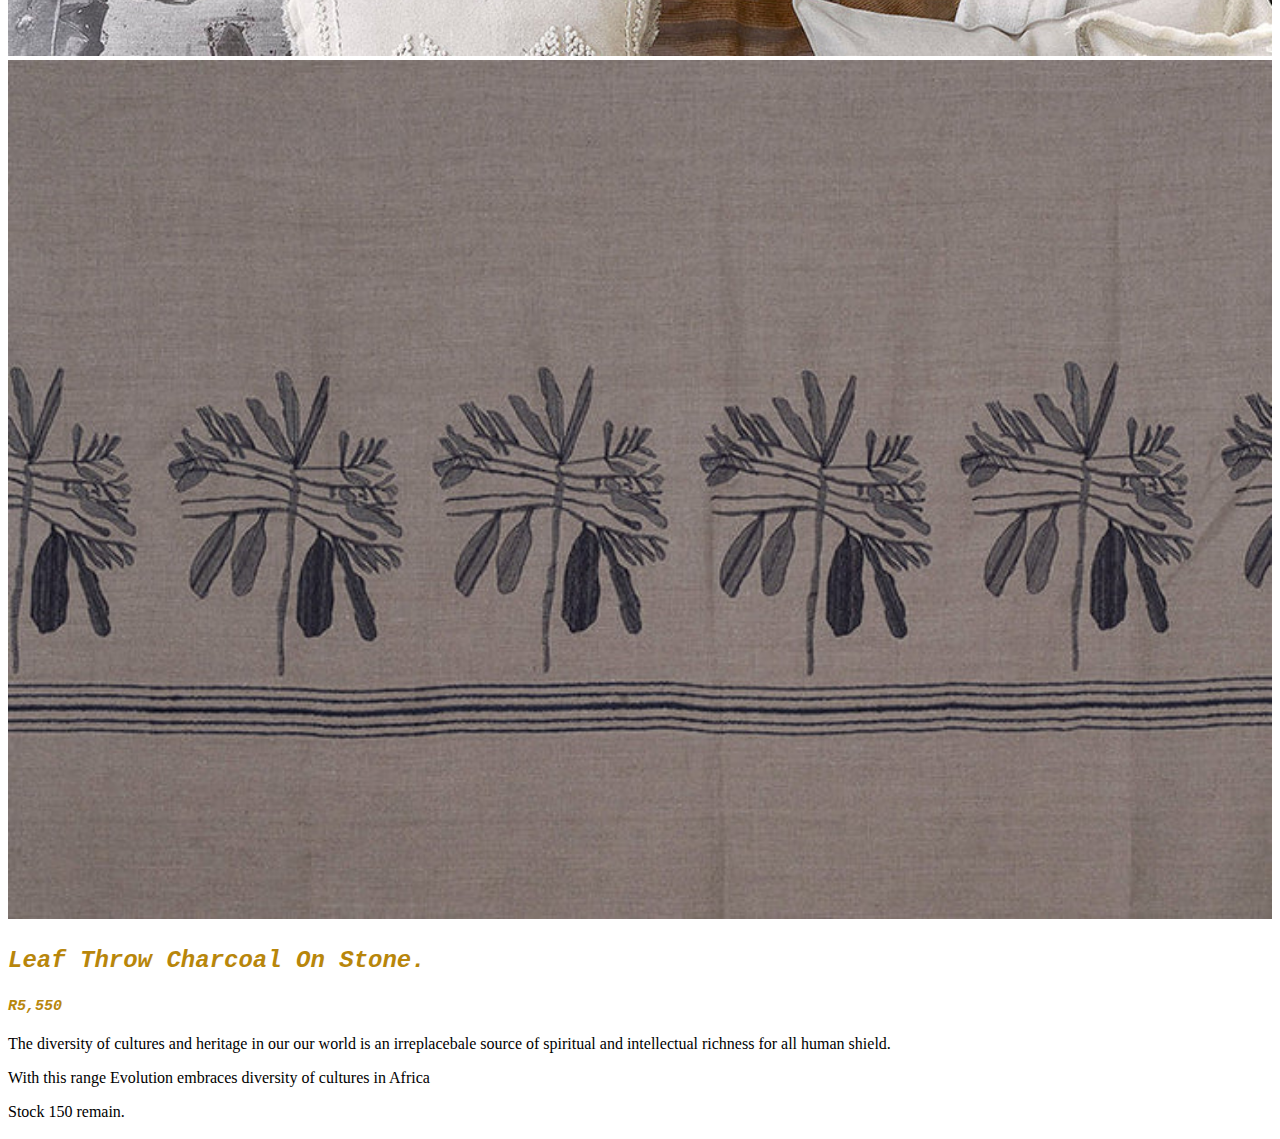
<file: product3.html>
<!DOCTYPE html>
<html>
    <head>
            <link rel="stylesheet" href="style.css">
    </head>
    <body> 
          <div id="menu">
             <a href="index.html">Home</a>
             <a href="contact.html">Contact</a>
             <a href="about.html">About</a>
         </div>
        <h1>Africa's Product</h1>
            <div id=button>
             <a href="product3.html">Buy Now</a>
         </div>
           <div class="gallery">
             <img src="images/LeafThrowCH-STAcidYellow_1000x%20(1).jpg"/>
             <img src="images/LeafThrowCH-STStyled_1000x.jpg"/>
             <img src="images/charleaf_700x.jpg"/>
          </div>
                <h3><b>Leaf Throw Charcoal On Stone.</b></h3>
                <h4><b>R5,550</b></h4>
                <P>The diversity of cultures and heritage in our our world is an irreplacebale source of spiritual and intellectual richness for all human shield.</P>
                <P>With this range Evolution embraces diversity of cultures in Africa</P>
                <p>Stock 150 remain.</p>
    </body>
</html>
</file>
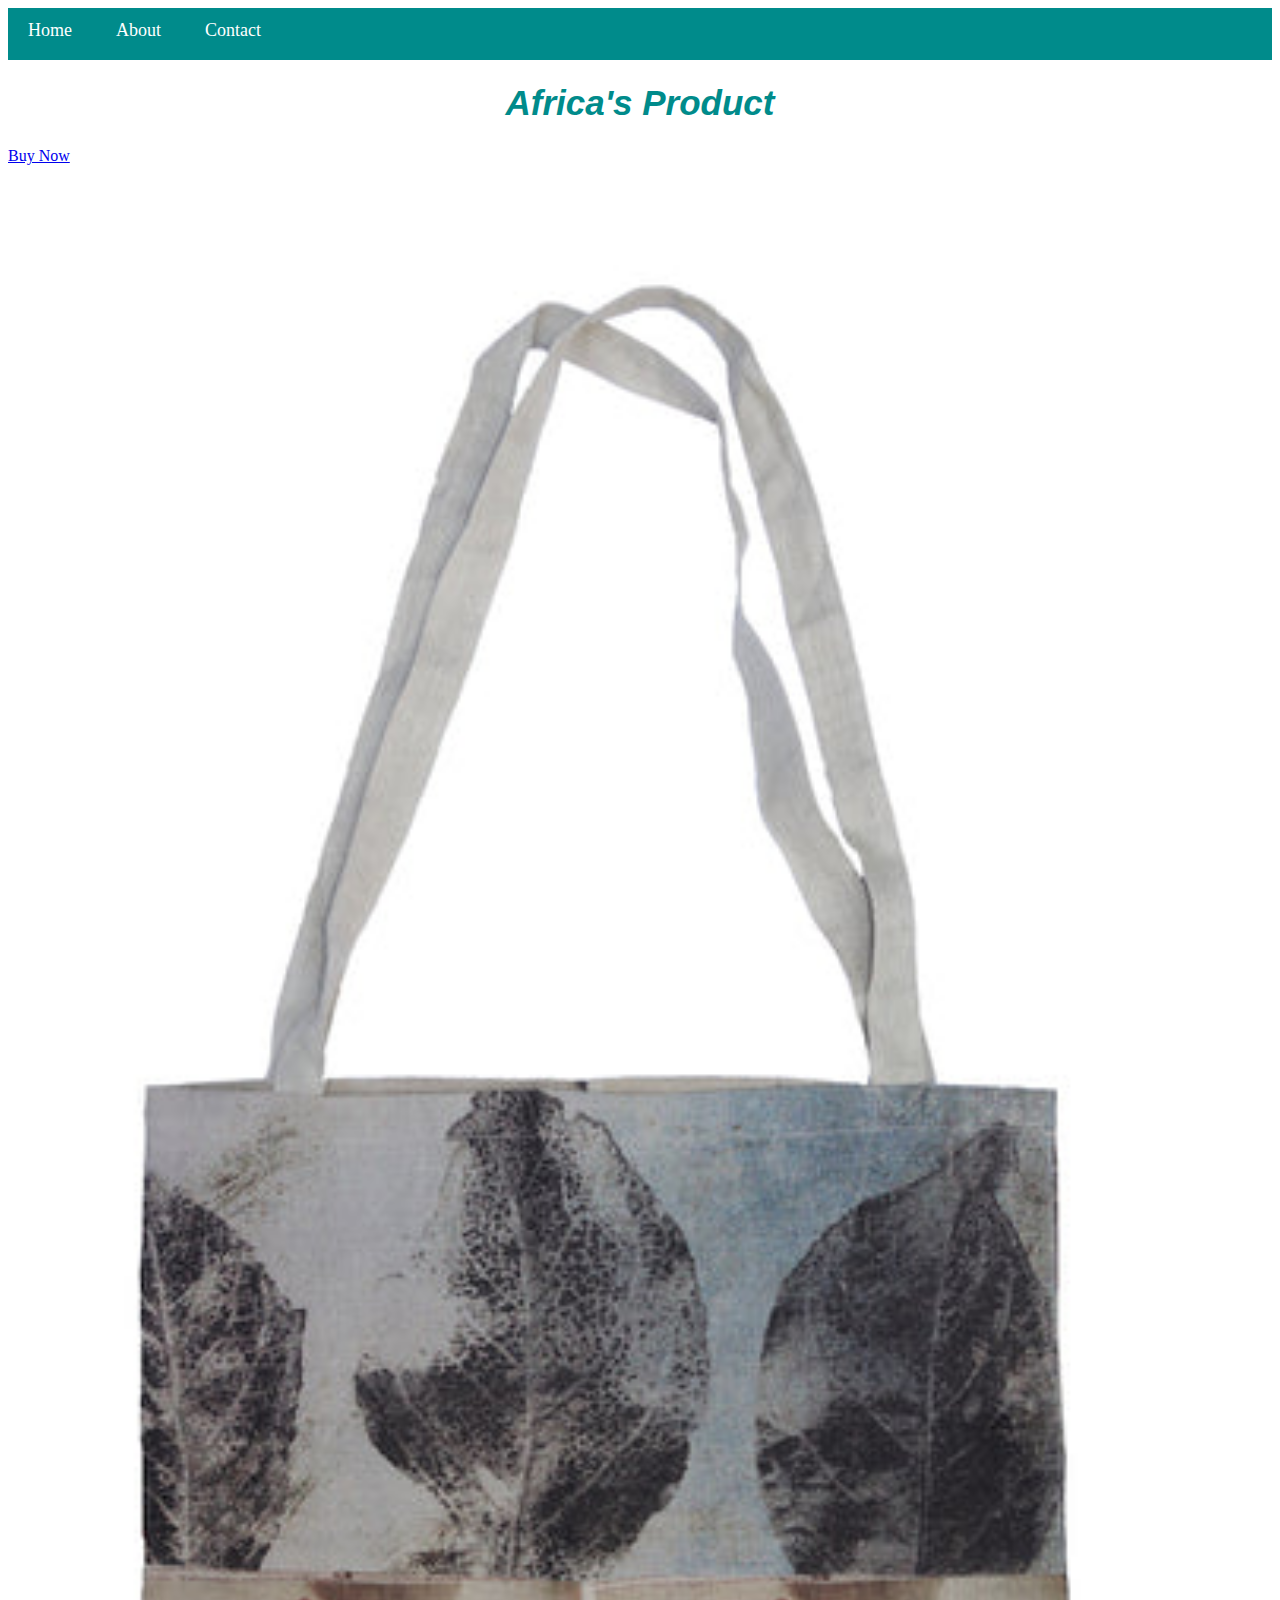
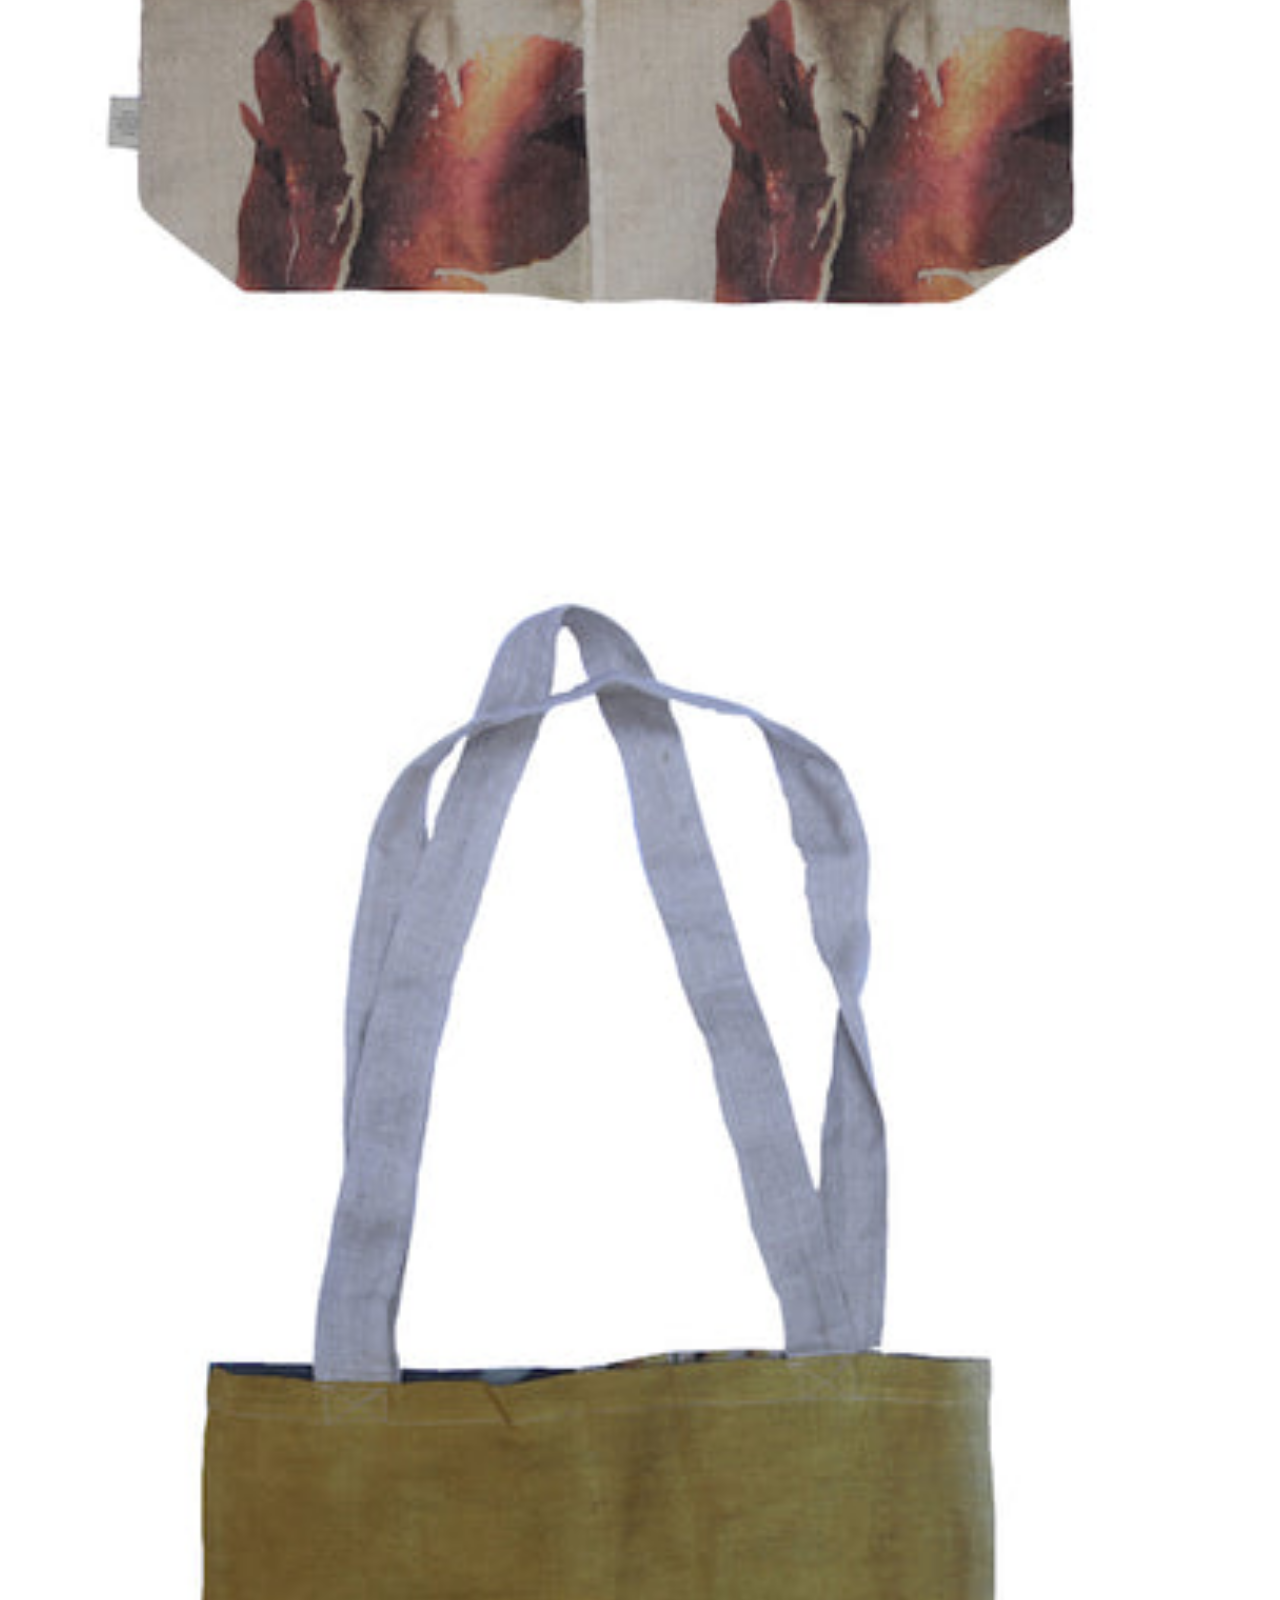
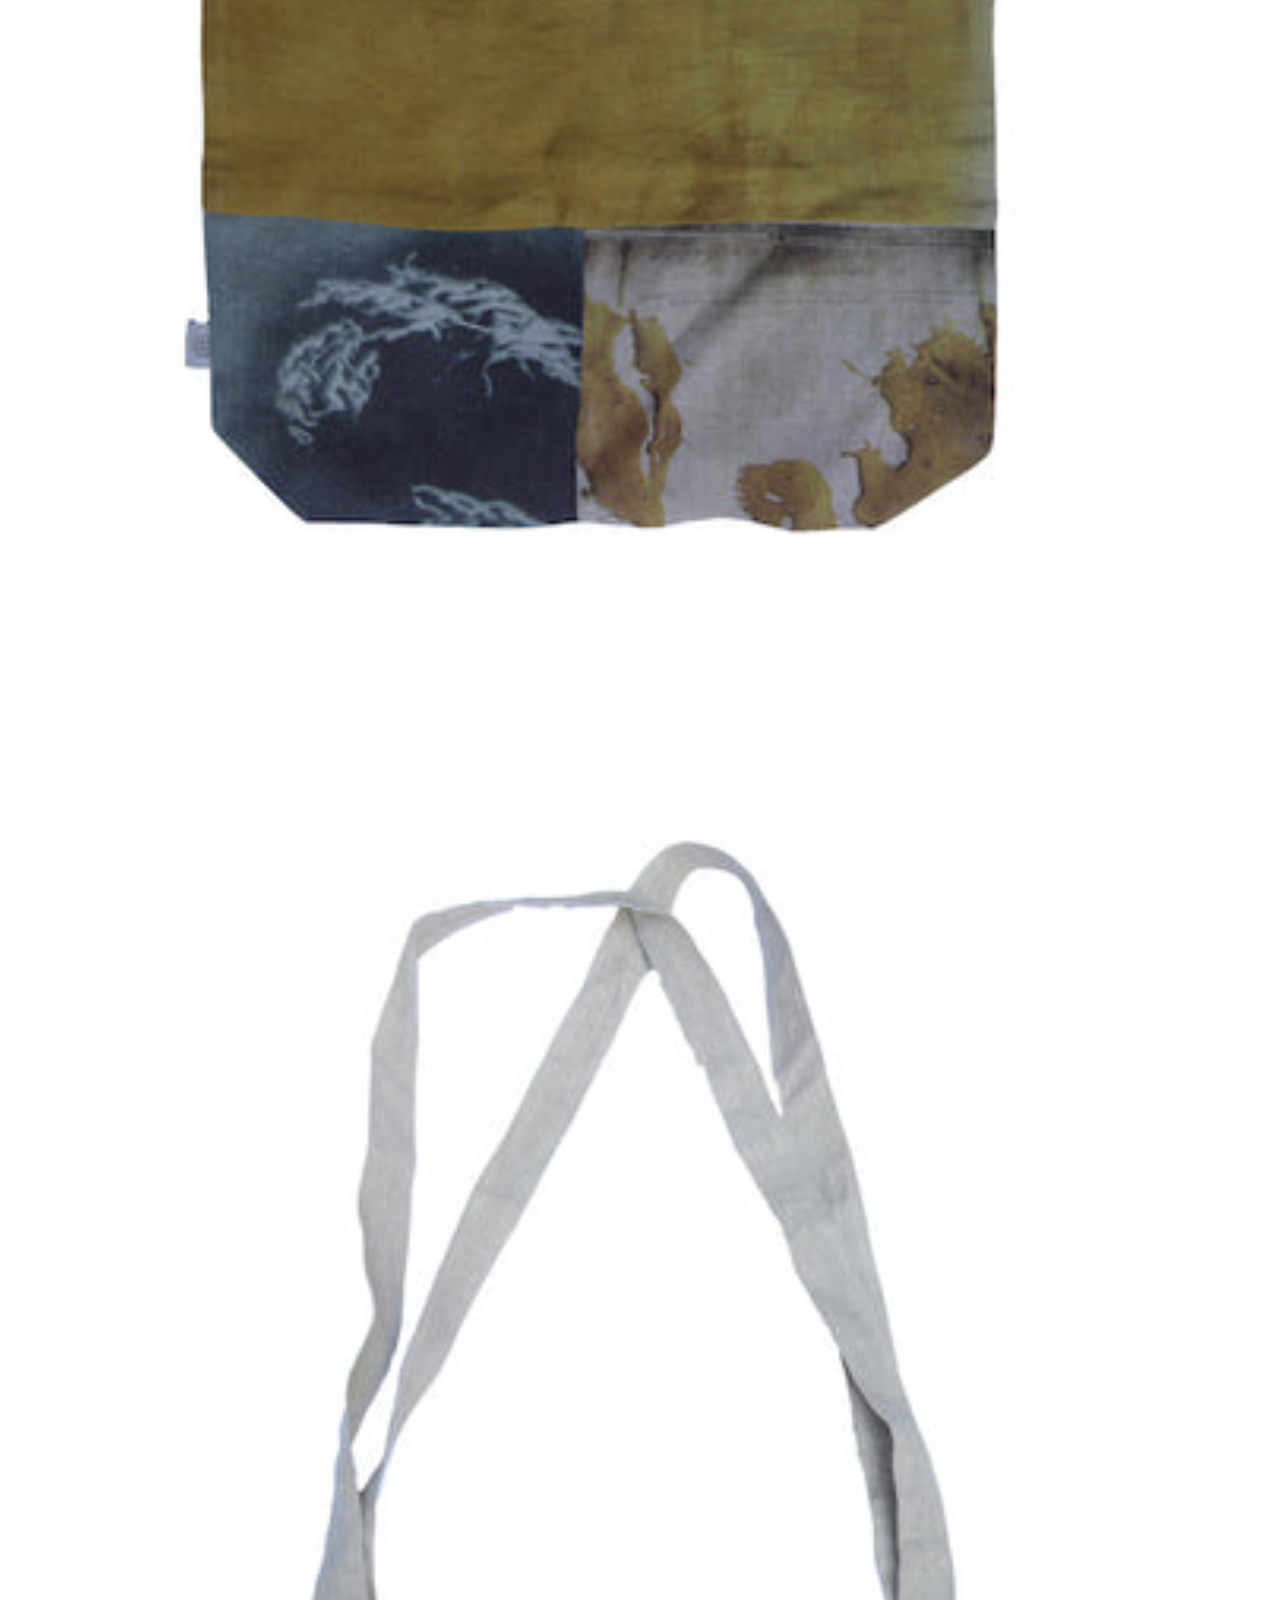
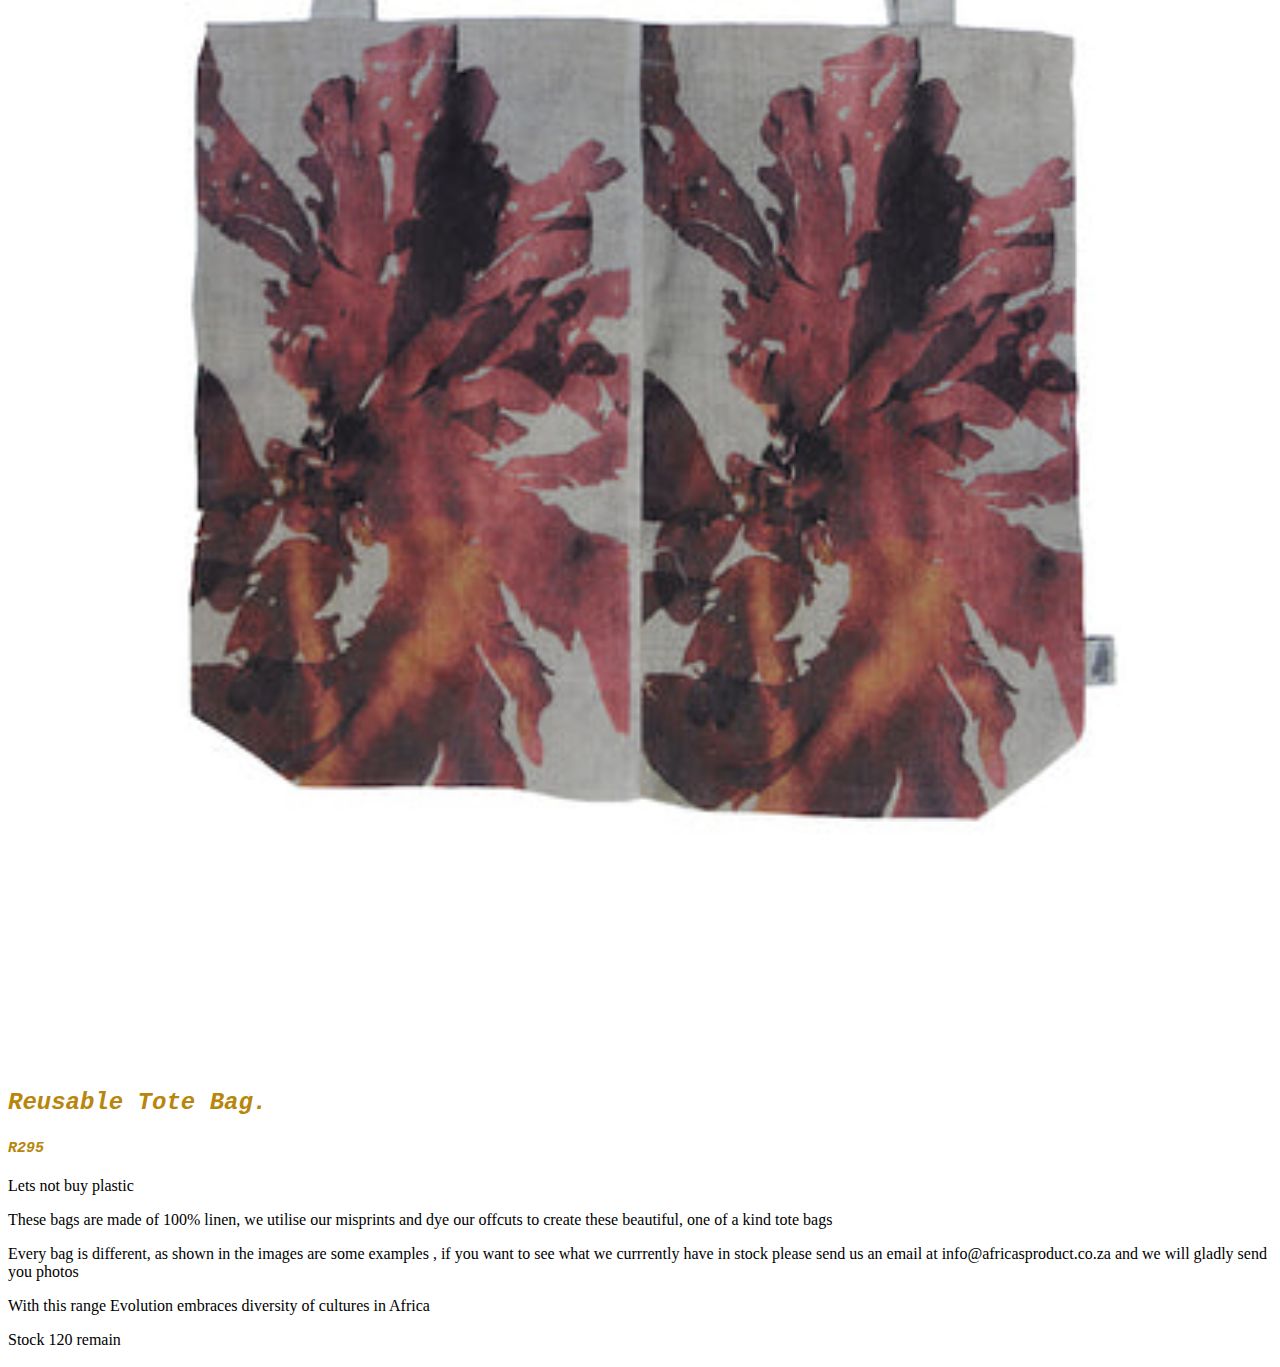
<file: product4.html>
<!DOCTYPE html>
<html>
    <head>
             <link rel="stylesheet" href="style.css">
    </head>
    <body>
         <div id="menu">
              <a href="index.html">Home</a>
              <a href="about.html">About</a>
              <a href="contact.html">Contact</a>
         </div>
           <h1>Africa's Product</h1>
        <div id=button>
             <a href="product4.html">Buy Now</a>
         </div>
        <div class="gallery">
             <img src="images/web2_400x.jpg"/>
             <img src="images/web5_400x.jpg"/>
             <img src="images/web3_400x.jpg"/>
         </div>
             <h3><b>Reusable Tote Bag.</b></h3>
             <h4><b>R295</b></h4>
             <P>Lets not buy plastic</P>
             <P>These bags are made of 100% linen, we utilise our misprints and dye our offcuts to create these beautiful, one of a kind tote bags</P>
             <P>Every bag is different, as shown in the images are some examples , if you want to see what we currrently have in stock please send us an email at info@africasproduct.co.za and we will gladly send you photos</P>
             <P>With this range Evolution embraces diversity of cultures in Africa</P>
             <p>Stock 120 remain</p>
     </body>
</html>
</file>
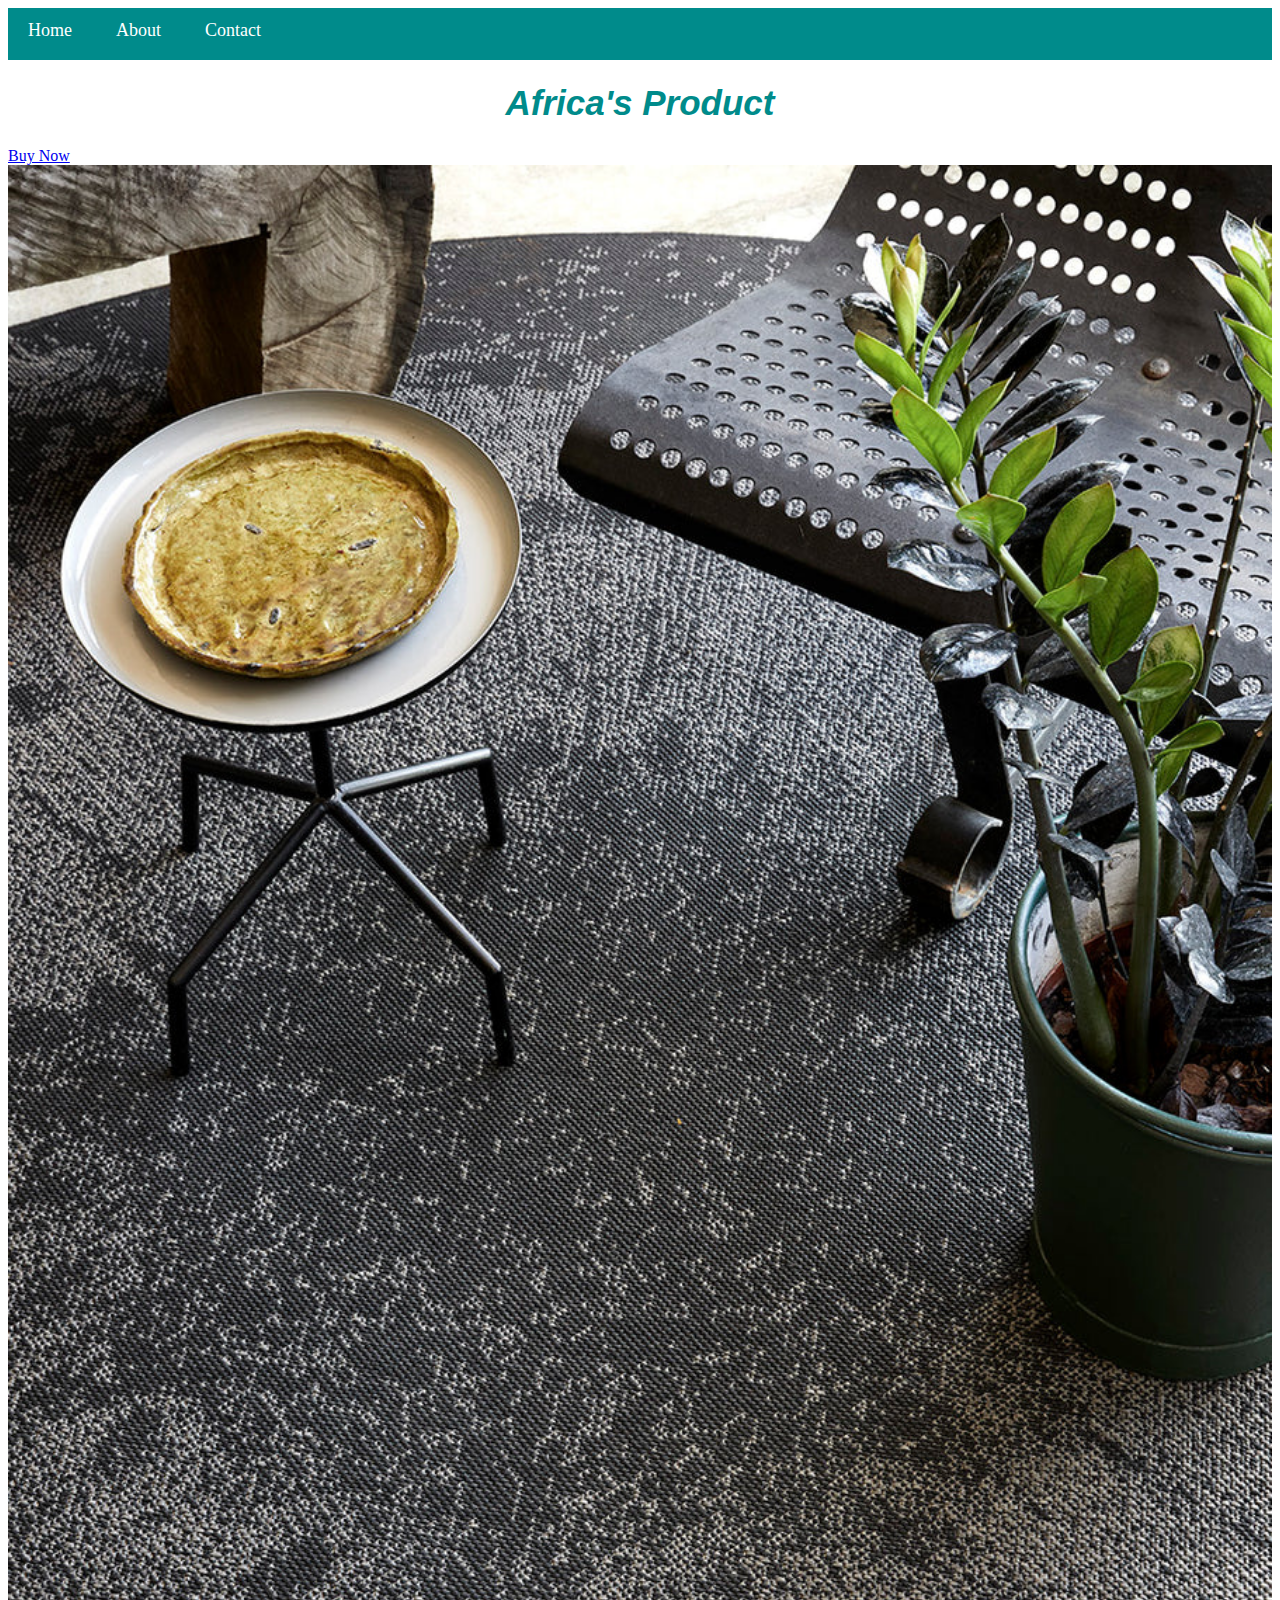
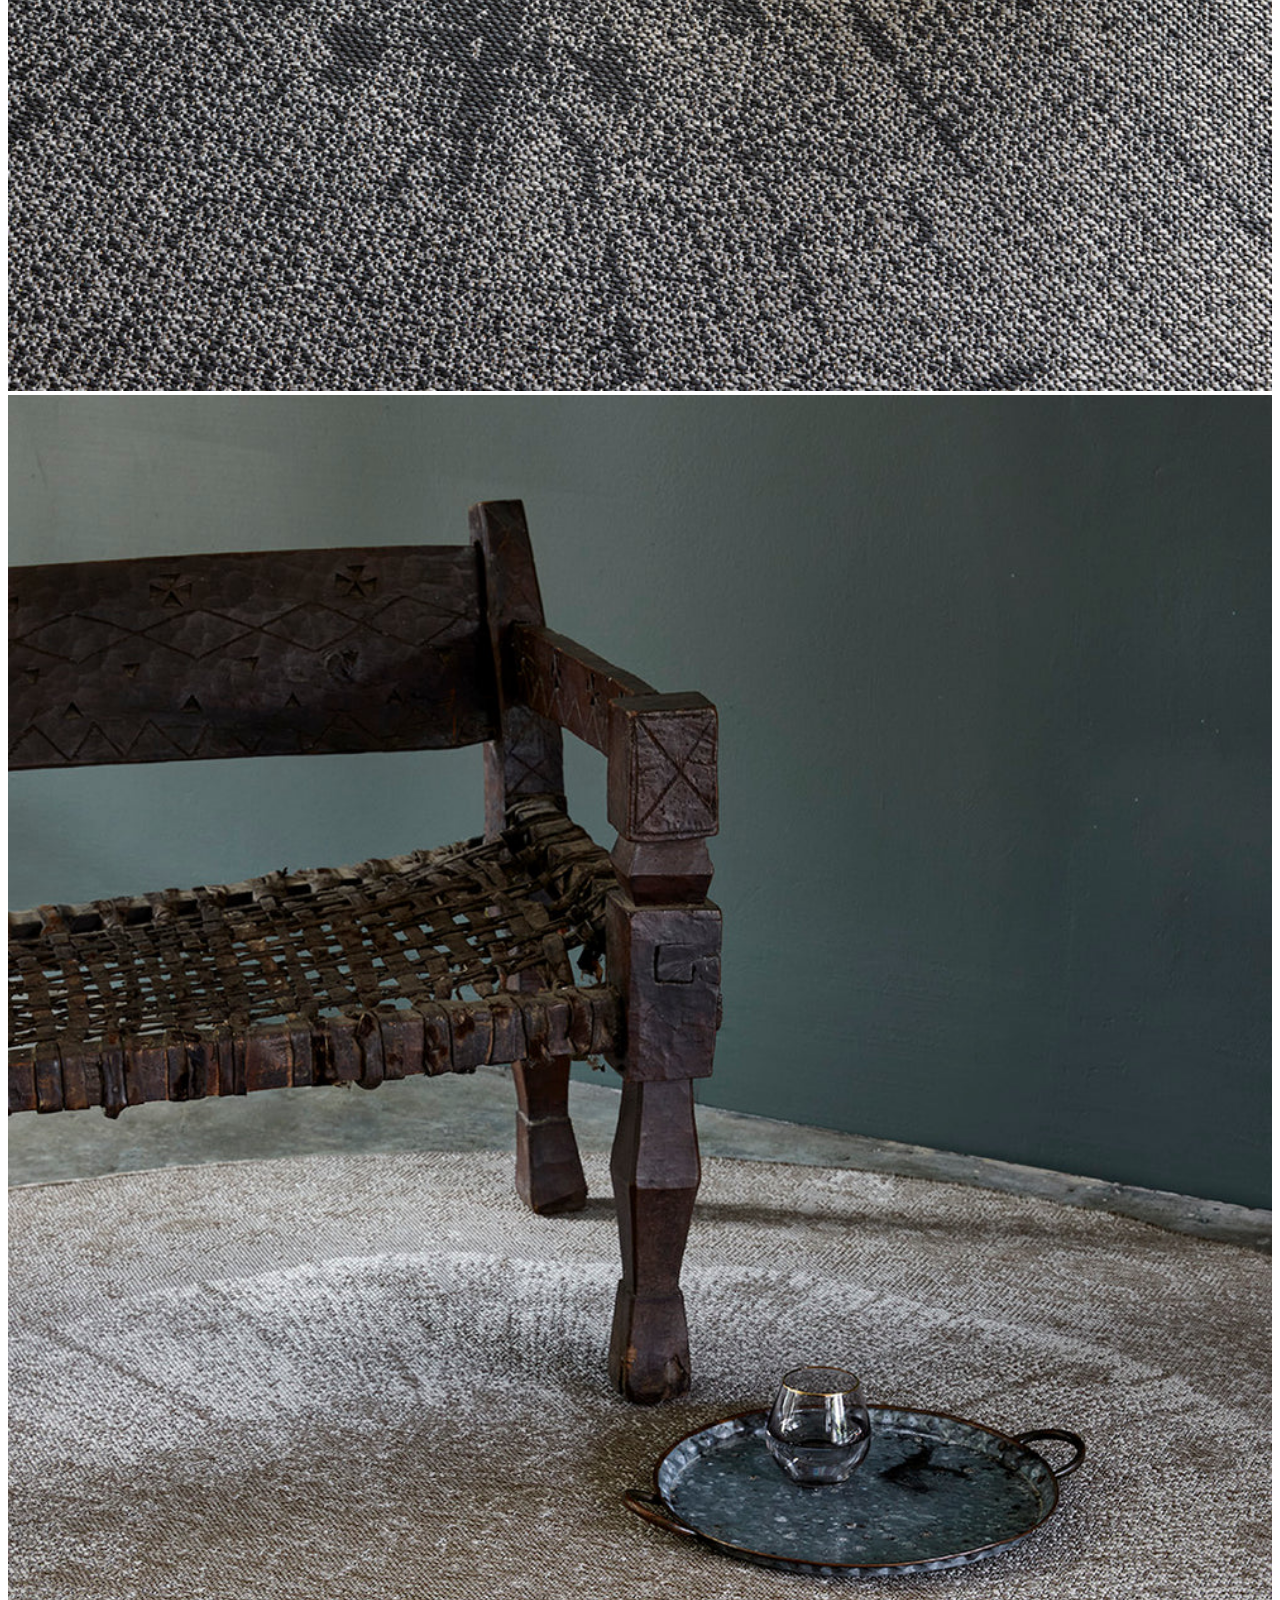
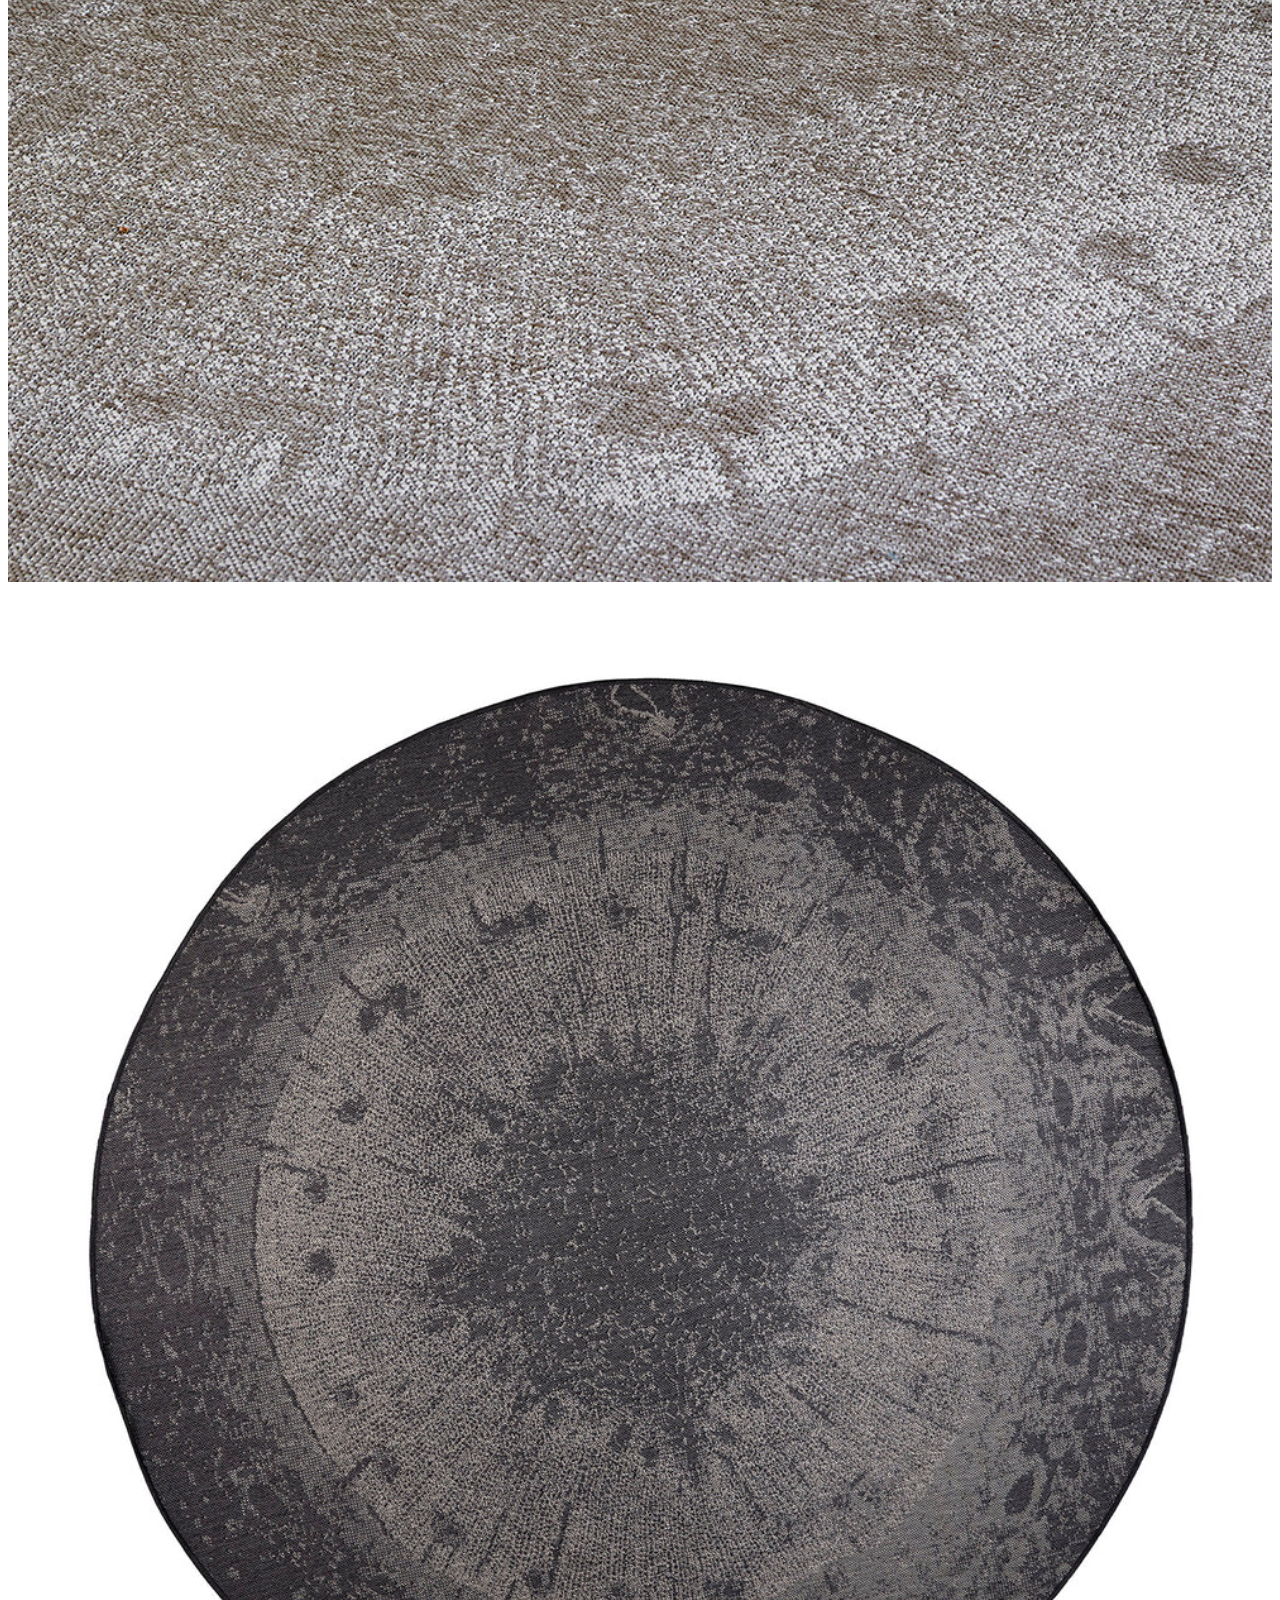
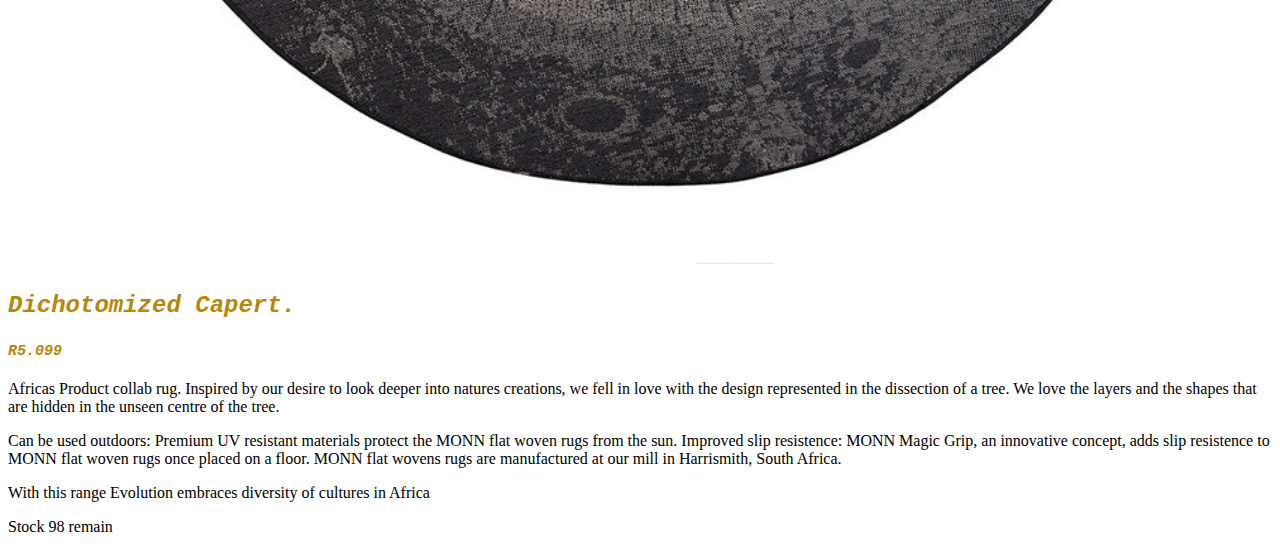
<file: product5.html>
<!DOCTYPE html>
<html>
   <head>
            <link rel="stylesheet" href="style.css">
   </head>
   <body>
        <div id="menu">
             <a href="index.html">Home</a>
             <a href="about.html">About</a>
             <a href="contact.html">Contact</a>
        </div>
             <h1>Africa's Product</h1>
        <div id=button>
             <a href="product5.html">Buy Now</a>
        </div>
        <div class="gallery">
             <img src="images/evolution_nov22_09_low_900x.jpg"/>
             <img src="images/evolution_nov22_24_low_1000x.jpg"/>
             <img src="images/evolution_nov22_06_low_1000x.jpg"/>
        </div>
             <h3><b>Dichotomized Capert.</b></h3>
             <h4><b>R5.099</b></h4>
               <P>Africas Product collab rug. Inspired by our desire to look deeper into natures creations, we fell in love with the design represented in the dissection of a tree. We love the layers and the shapes that are hidden in the unseen centre of the tree.</P>
               <p>Can be used outdoors: Premium UV resistant materials protect the MONN flat woven rugs from the sun. Improved slip resistence: MONN Magic Grip, an innovative concept, adds slip resistence to MONN flat woven rugs once placed on a floor. MONN flat wovens rugs are manufactured at our mill in Harrismith, South Africa.</p>
               <P>With this range Evolution embraces diversity of cultures in Africa</P>
               <p>Stock 98 remain</p>
     </body>
</html>
</file>
<file: style.css>
.gallery img{
    width:100%;
     width:50%;
    width:100%;
}

h1{
    font-family: helvetica;
    text-align: center;
    font-size: 35px;
    color: darkcyan;
    font-style: oblique;
}


h2{
    font-family:monospace,fantasy;
    text-align: left;
    font-size: 30px;
    color: darkcyan;
    font-style:oblique
}

h3{
    font-family: monospace,fantasy;
    text-align: left;
    font-size: 24px;
    color: darkgoldenrod;
    font-style: oblique;
}

h4{
    font-family: monospace, fantasy;
    text-align: left;
    font-size: 15px;
    color: darkgoldenrod;
    font-style: oblique
}

p{
    font-family: inherit, fantasy;
    font-style: inherit;
    color: darkcyan;
}

#menu{
      width:100%;
      height:40px;
      background-color: darkcyan;
      padding-top: 12px;
}

#menu a{
      color: white;
      font-family: inherit, sans-serif;
      font-size: 18px;
      text-decoration:none;
      font-weight: 800px;
      
      padding-left: 20px;
      padding-right: 20px;
}

#menu a:hover{
       color: #5077bd;
}

table{
    font-family: Helvetica, oblique;
    border-collapse: collapse;
    border-width: 1px;
    border-style: solid;
    border-color: #6FF6A3; 
}

th{
    font-weight: 800;
    background-color: #6FF6A3;
    color: #ffffff;  
}

p{
    color: black;
}
</file>
